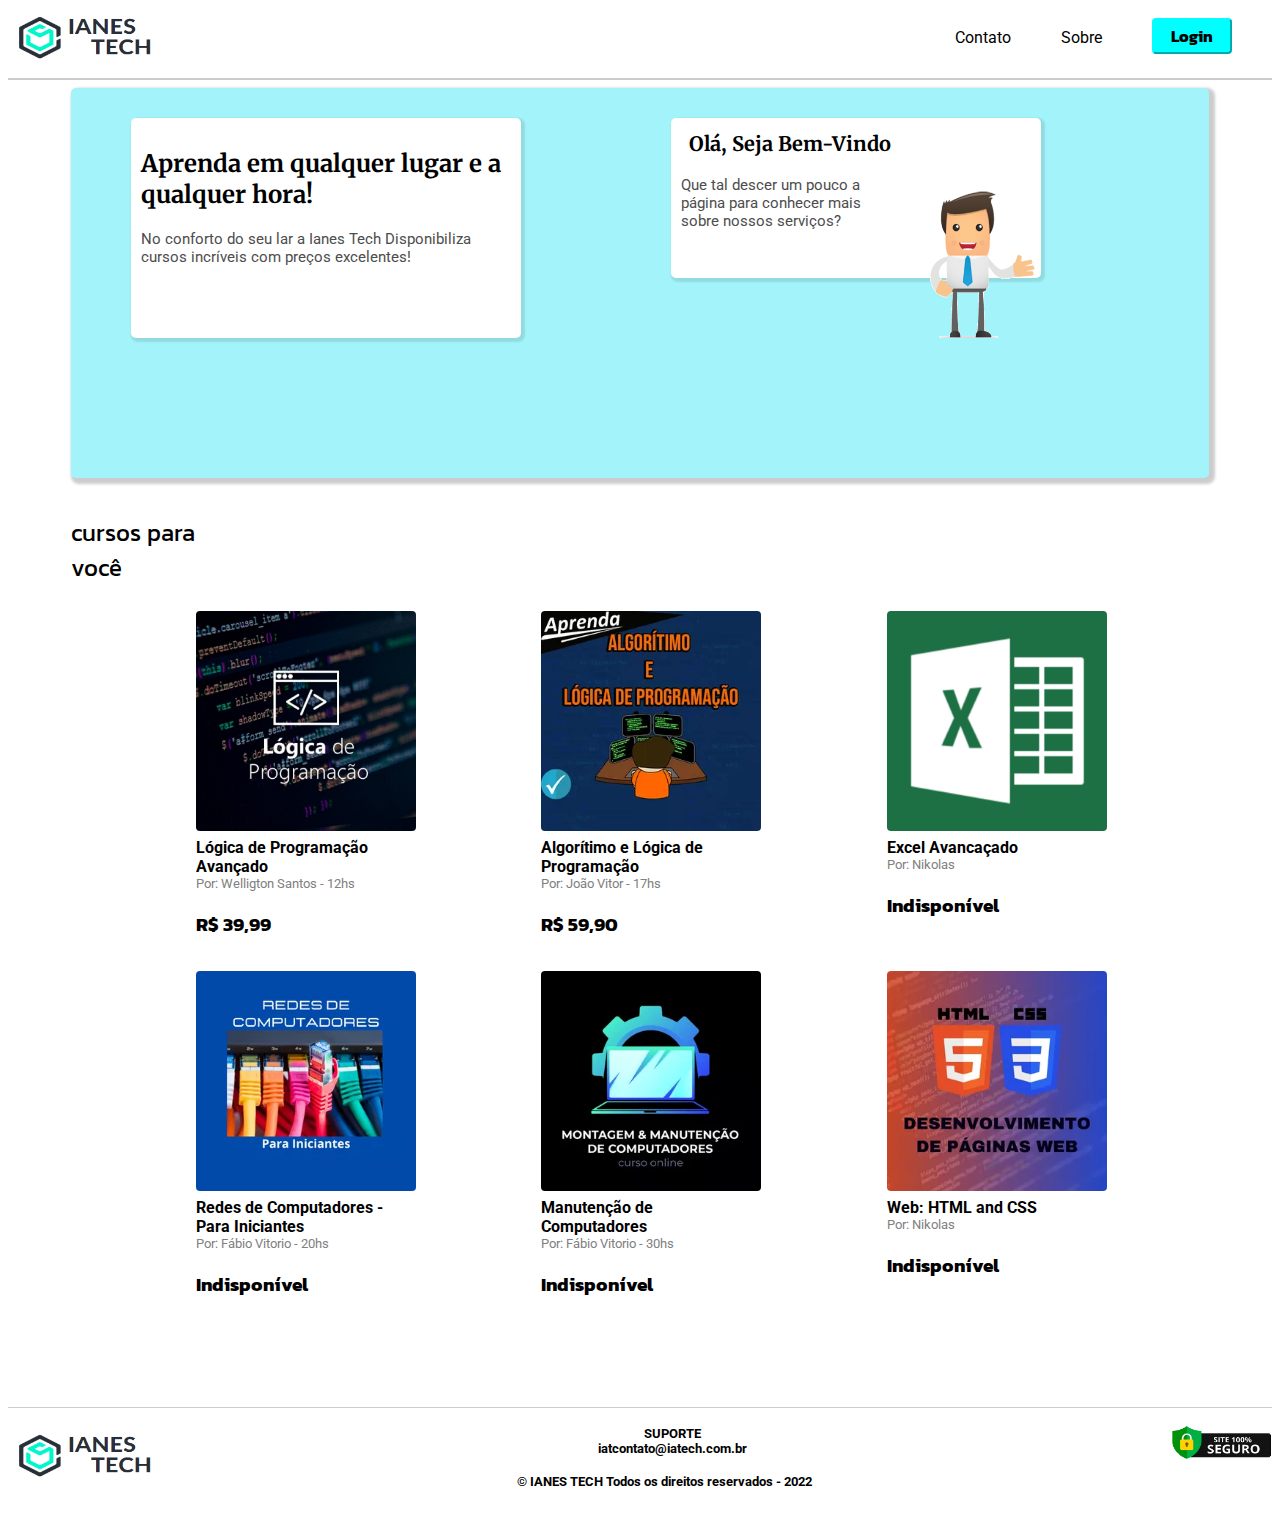
<file: index.html>
<!DOCTYPE html>
<html lang="pt-br">

<head>
    <title>Principal</title>
    <meta charset="UTF-8">
    <meta name="viewport" content="width=device-width">
    <link rel="stylesheet" href="css/style_principal.css">
    <script src="js/script_principal.js"></script>
</head>

<body>

    <!------------------------------------>
    <!------HEADER logo links button------>
    <!------------------------------------>
    <header>
        <section class="LogoHeaderFooter"></section>
        <button><a href="login.html">Login</a></button>
        <label><a href="sobre.html">Sobre</a></label>
        <label><a href="contato.html">Contato</a></label>
    </header>

    <!------------------------------------>
    <!--MAIN com todo o conteúdo do site-->
    <!------------------------------------>
    <main>

        <!--------------------------------------------->
        <!--ARTICLE com a apresentação e um bem-vindo-->
        <!--------------------------------------------->
        <article>
            <section id="secArt">
                <h2>Aprenda em qualquer lugar e a <br /> qualquer hora!</h2>
                <p>No conforto do seu lar a Ianes Tech Disponibiliza cursos incríveis com preços excelentes! </p>
            </section>
            <section id="secArt2">
                <img src="css/img/gif.gif" alt="acenando">
                <section>
                    <h4>Olá, Seja Bem-Vindo</h4>
                    <p>Que tal descer um pouco a página para conhecer mais sobre nossos serviços?</p>
                </section>
            </section>
        </article>

        <br /><br />

        <!---------------------------------------------->
        <!--CORPO com os conteúdos e valores de cursos-->
        <!---------------------------------------------->
        <section id="sectionTop">cursos para você</section>

        <main class="main2">
            <section>
                <img src="css/img/logica.jpg" alt="Lógica" onclick="teste()">
                <h4>Lógica de Programação Avançado</h4>
                <p>Por: Welligton Santos - 12hs</p>
                <h3>R$ 39,99</h3>
            </section>
            <section>
                <img src="css/img/logica1.png" alt="Lógica" onclick="teste()">
                <h4>Algorítimo e Lógica de Programação</h4>
                <p>Por: João Vitor - 17hs</p>
                <h3>R$ 59,90</h3>
            </section>
            <section>
                <img src="css/img/excel.jpg" alt="Lógica">
                <h4>Excel Avancaçado</h4>
                <p>Por: Nikolas</p>
                <h3>Indisponível</h3>
            </section>
        </main>
        <main class="main2">
            <section>
                <img src="css/img/redes.PNG" alt="Lógica">
                <h4>Redes de Computadores - Para Iniciantes</h4>
                <p>Por: Fábio Vitorio - 20hs</p>
                <h3>Indisponível</h3>
            </section>
            <section>
                <img src="css/img/montagem.jpg" alt="Lógica">
                <h4>Manutenção de Computadores</h4>
                <p>Por: Fábio Vitorio - 30hs</p>
                <h3>Indisponível</h3>
            </section>
            <section>
                <img src="css/img/web.png" alt="Lógica">
                <h4>Web: HTML and CSS</h4>
                <p>Por: Nikolas</p>
                <h3>Indisponível</h3>
            </section>
        </main>
    </main>

    <!-------------------------->
    <!-----------FOOTER--------->
    <!-------------------------->
    <footer><br>
        <section class="LogoHeaderFooter"></section>
        <section>
            <h5>SUPORTE<br>iatcontato@iatech.com.br</h5>
            <br>
            <h6>&copy; IANES TECH Todos os direitos reservados - 2022</h6>
        </section>
        <section id="seguroFooter"></section>
    </footer>
</body>

</html>
</file>
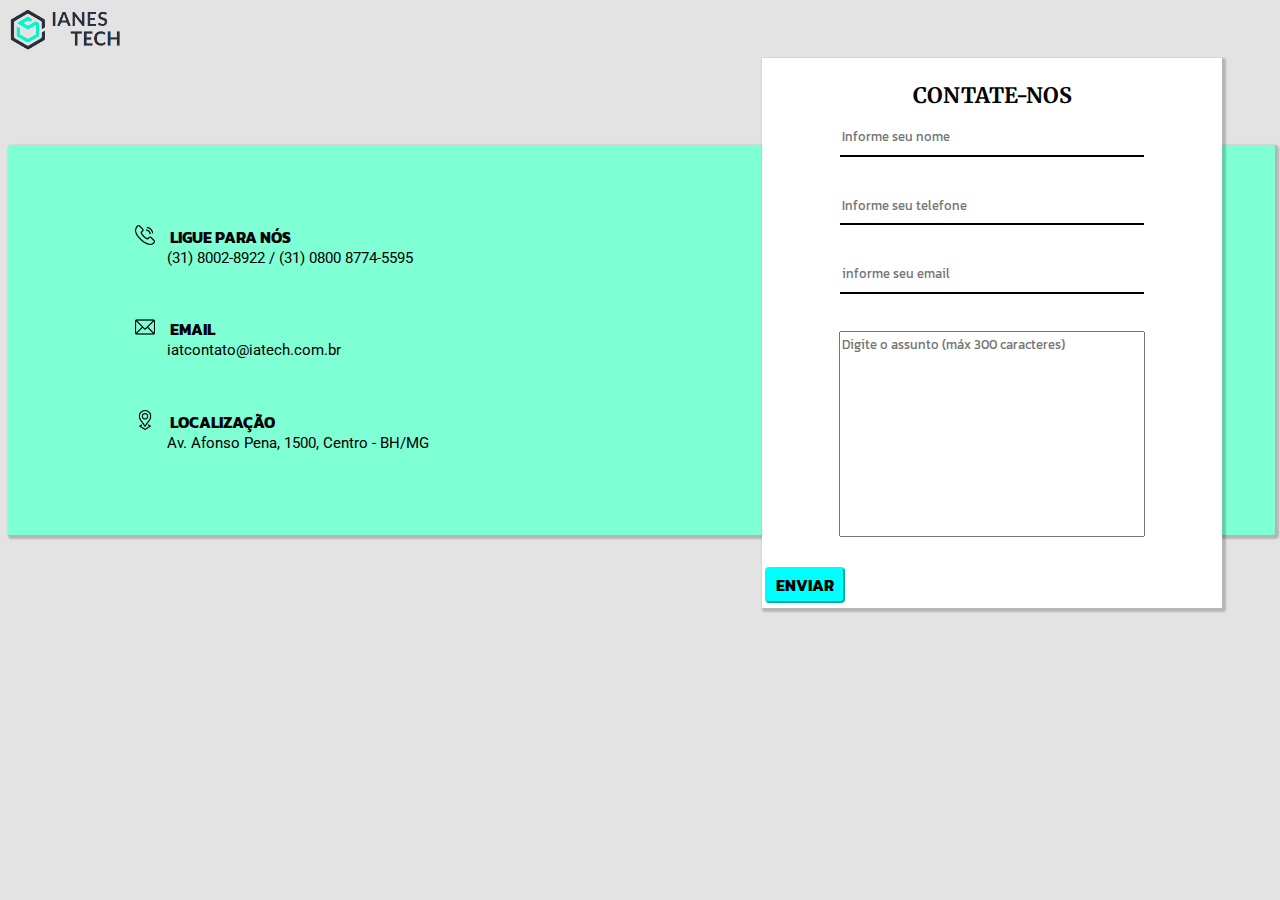
<file: contato.html>
<!DOCTYPE html>
<html lang="pt-br">
    <head>
        <meta charset="UTF-8">
        <meta name="viewport" content="width=device-width, initial-scale=1.0">
        <title>Contato</title>
        <link rel="stylesheet" href="css/style_contato.css">
        <script src="js/script_contato.js"></script>
    </head>

    <body>
        <a href="index.html"><img src="css/img/ianesFundo.png" alt="logo"></a>
        <article id="art1">
            <section id="iconContato">
                <img src="css/img/tel.png" alt="iconTelefone"><h4>LIGUE PARA NÓS</h4> 
                <p>(31) 8002-8922 / (31) 0800 8774-5595</p> <br/><br/>
                <img src="css/img/email.png" alt="iconEmail"><h4>EMAIL</h4> 
                <p>iatcontato@iatech.com.br</p><br/><br/>
                <img src="css/img/loc.png" alt="iconLocalização"><h4>LOCALIZAÇÃO</h4>
                <p>Av. Afonso Pena, 1500, Centro - BH/MG</p>
            </section>
        </article>
            <article id="art2">
                <form action="index.html" onsubmit="alerta()">
                    <table>
                        <tr>
                            <td align="center"><label>CONTATE-NOS</label></td>
                        </tr>
                        <tr align="center">
                            <td><input type="text" name="nome" id="input" placeholder="Informe seu nome" required></td>
                        </tr>
                        <tr align="center">
                            <td><input type="tel" name="telefone" id="telefone" placeholder="Informe seu telefone" required></td>
                        </tr>
                        <tr align="center">
                            <td><input type="email" name="mail" id="mail" placeholder="informe seu email" required></td>
                        </tr align="center">
                        <tr align="center">
                            <td><textarea name="assunto" id="assunto" placeholder="Digite o assunto (máx 300 caracteres)" required maxlength="300"></textarea></td>
                        </tr>
                        <tr>
                            <td><button>ENVIAR</button></td>
                        </tr>
                    </table>
                </form>
            </article>      
                
    </body>
</html>
</file>
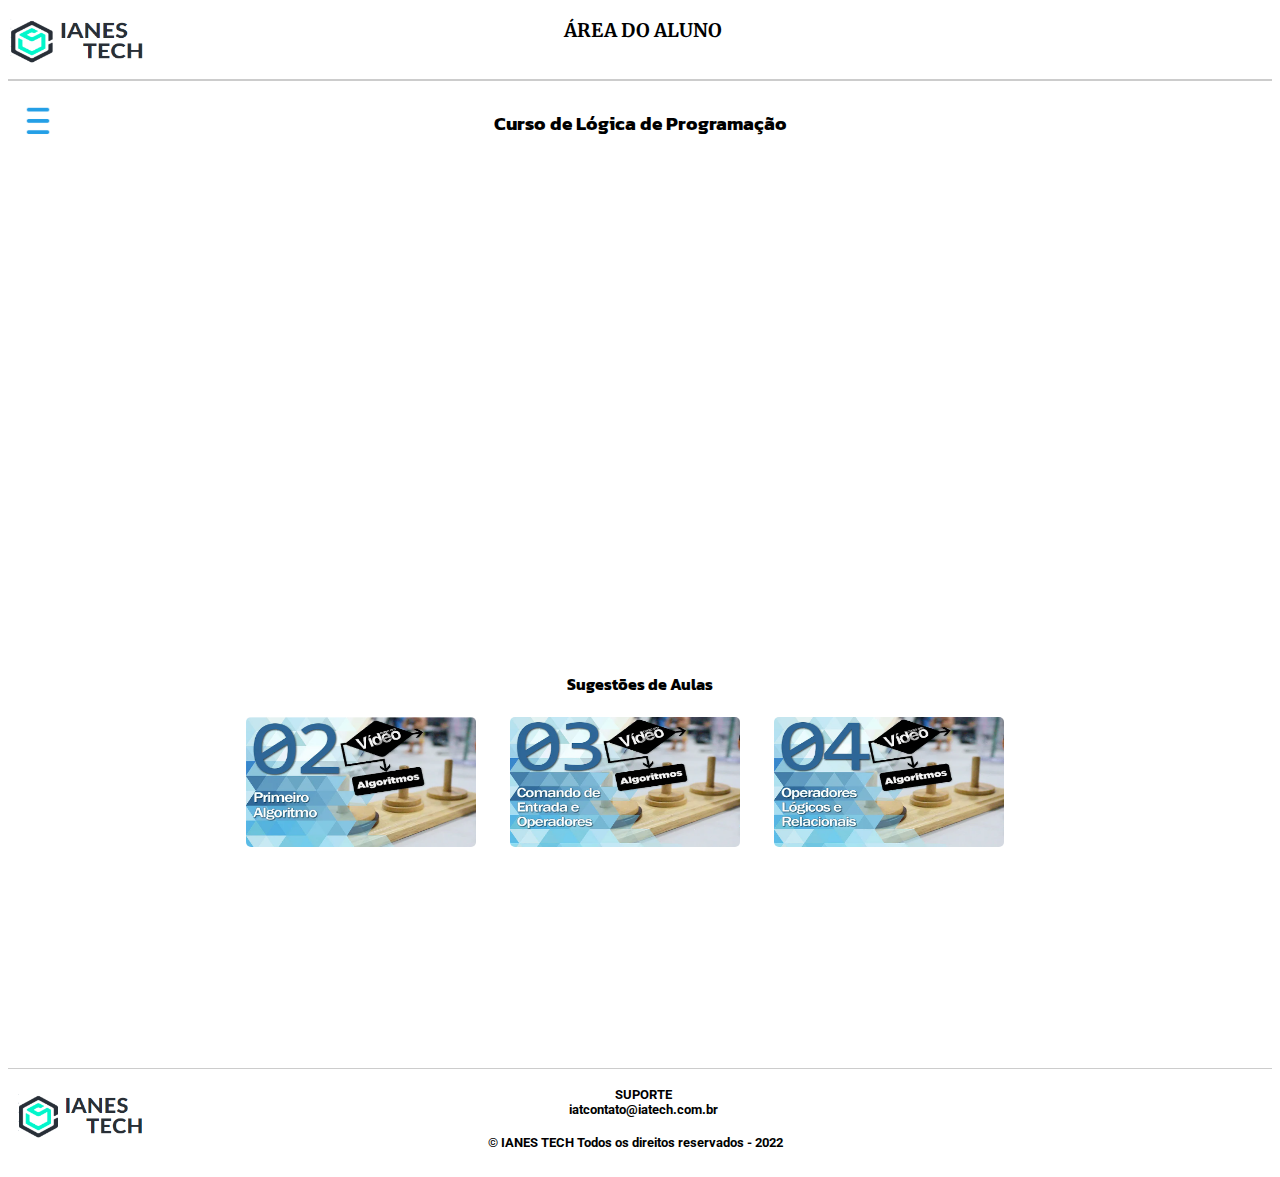
<file: curso.html>
<!DOCTYPE html>
<html lang="pt-br">
    <head>
        <title>Área do Aluno</title>
        <meta charset="UTF-8">
        <meta name="viewport" content="width=device-width, initial-scale=1.0">
        <script src="js/script_curso.js"></script>
        <link rel="stylesheet" href="css/style_curso.css">
    </head>
    <body>
        <!-- HEADER -->
        <header>
            <a href="index.html"><section id="logoHeader"></section></a>
            <h3>ÁREA DO ALUNO</h3>
        </header>
      
        <!-- MENU DE BARRA LATERAL A ESQUERDA-->
            <section>
                <input type="checkbox" id="check">
                <label for="check" id="icone"><img src="css/img/icon.png"/></label>
                <div class="barra">	
                    <nav>
                        <a href="#" id="aula1" onclick="chamaVideo(this.id)"><div class="link" id="aula1">Aula 1</div></a>
                        <a href="#" id="aula2" onclick="chamaVideo(this.id)"><div class="link" id="aula2">Aula 2</div></a>
                        <a href="#" id="aula3" onclick="chamaVideo(this.id)"><div class="link" id="aula3">Aula 3</div></a>
                        <a href="#" id="aula4" onclick="chamaVideo(this.id)"><div class="link" id="aula4">Aula 4</div></a>
                        <a href="javascript:void(0)" id="prova" onclick="chamaVideo(this.id)"><div class="link">Prova Final</div></a>
                        <a href="javascript:void(0)" id="certificado" ><div class="link">Certificado</div></a>
                        <a href="index.html" id="pgPrincipal" ><div class="link">Página Principal</div></a>
                    </nav>	
                </div>
            </section>

        <!-- MAIN COM CONTEÚDO DO VÍDEO CENTRALIZADA AO MEIO -->
        <main id="videoAula" align="center">
            <article> 
                <h4>Curso de Lógica de Programação</h4>
                <iframe align="middle" id="iframe" src="https://www.youtube.com/embed/8mei6uVttho" title="YouTube video player" 
                    frameborder="0" allow="accelerometer; autoplay; clipboard-write; encrypted-media; gyroscope; picture-in-picture" allowfullscreen>
                </iframe>
            
                <section id="secSugestao">
                    <h4 id="h4">Sugestões de Aulas</h4>
                </section>
                <section class="previaSection"><img src="css/img/aula2.PNG" alt="aulas" id="imagem1"></section>
                <section class="previaSection"><img src="css/img/aula3.PNG" alt="aulas" id="imagem2"></section>      
                <section class="previaSection"><img src="css/img/aula4.PNG" alt="aulas" id="imagem3"></section> 
            </article>  
        </main> 

        <!-- FOOTER -->
        <footer><br>
            <section class="LogoFooter"></section>
            <section>
                <h5>SUPORTE<br>iatcontato@iatech.com.br</h5>
                <br>
                <h6>&copy; IANES TECH Todos os direitos reservados - 2022</h6>
            </section>
        </footer>

    </body>
</html>
</file>
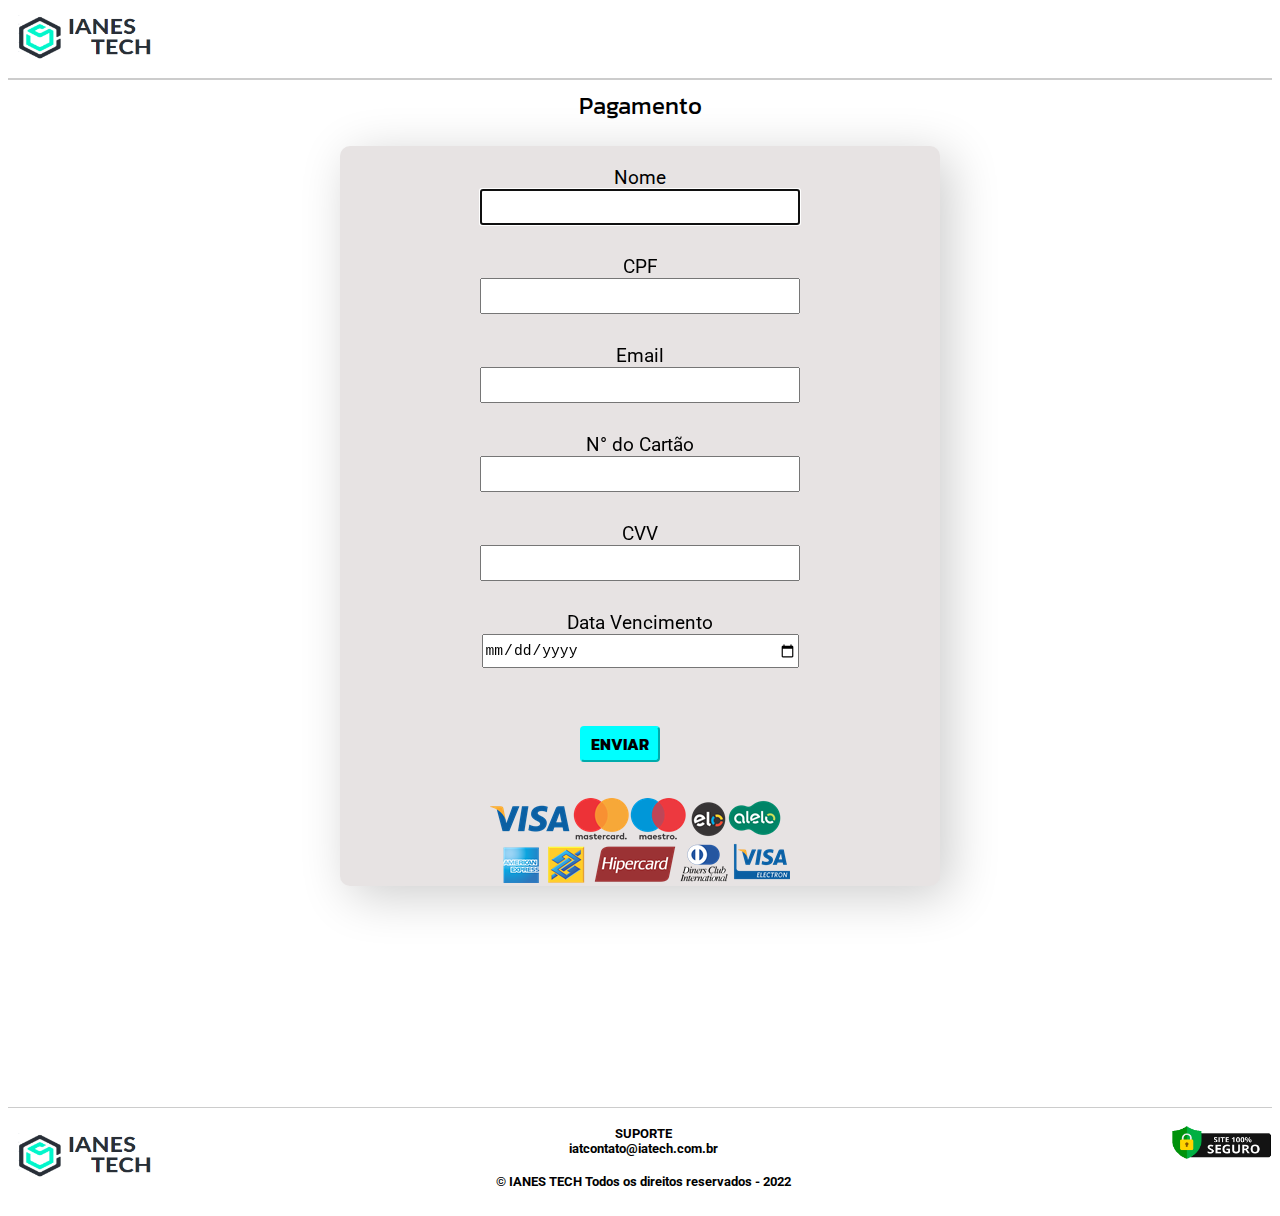
<file: pagamento.html>
<!DOCTYPE html>
<html lang="pt-br">

<head>
  <title>Pagamento</title>
  <meta charset="UTF-8">
  <meta name="viewport" content="width=device-width">
  <link rel="stylesheet" href="css/style_pagamentos.css">
</head>

<script>
  function alerta(){
    alert("Compra Aprovada. \n Você será direcionado para a página principal");
  }
</script>

<body>

  <!------------------------------------>
  <!------HEADER logo links button------>
  <!------------------------------------>
  <header>
    <a href="index.html"><section class="LogoHeaderFooter"></section></a>
  </header>

  <!------------------------------------>
  <!--MAIN com todo o conteúdo do site-->
  <!------------------------------------>
  <main>

    <section id="sectionTop">Pagamento</section>

    </br>
      <section class="main-form">
        <form action="index.html" onsubmit="alerta()">
          <label>Nome</label>
          <input type="text" name="nome" id="nome" autofocus required>
          <label>CPF</label>
          <input type="text" required />
          <label>Email</label>
          <input type="text" />
          <label>N° do Cartão</label>
          <input type="text" required/>
          <label>CVV</label>
          <input type="text" required/>
          <label>Data Vencimento</label>
          <input type="date" required/>
          </br></br>
          <button type="submit" id="send" name="send">ENVIAR</button>
      </form>
    </br> </br>
    <div>
      <img src="css/img/bandeiras.png" id="bandeiras">
    </div>
    </section>

  </main>
  <!-------------------------->
  <!-----------FOOTER--------->
  <!-------------------------->
  <footer><br>
    <section class="LogoHeaderFooter"></section>
    <section id="seguroFooter"></section>
    <section>
      <h5>SUPORTE<br>iatcontato@iatech.com.br</h5>
      <br>
      <h6>&copy; IANES TECH Todos os direitos reservados - 2022</h6>
    </section>
    
  </footer>
</body>

</html>
</file>
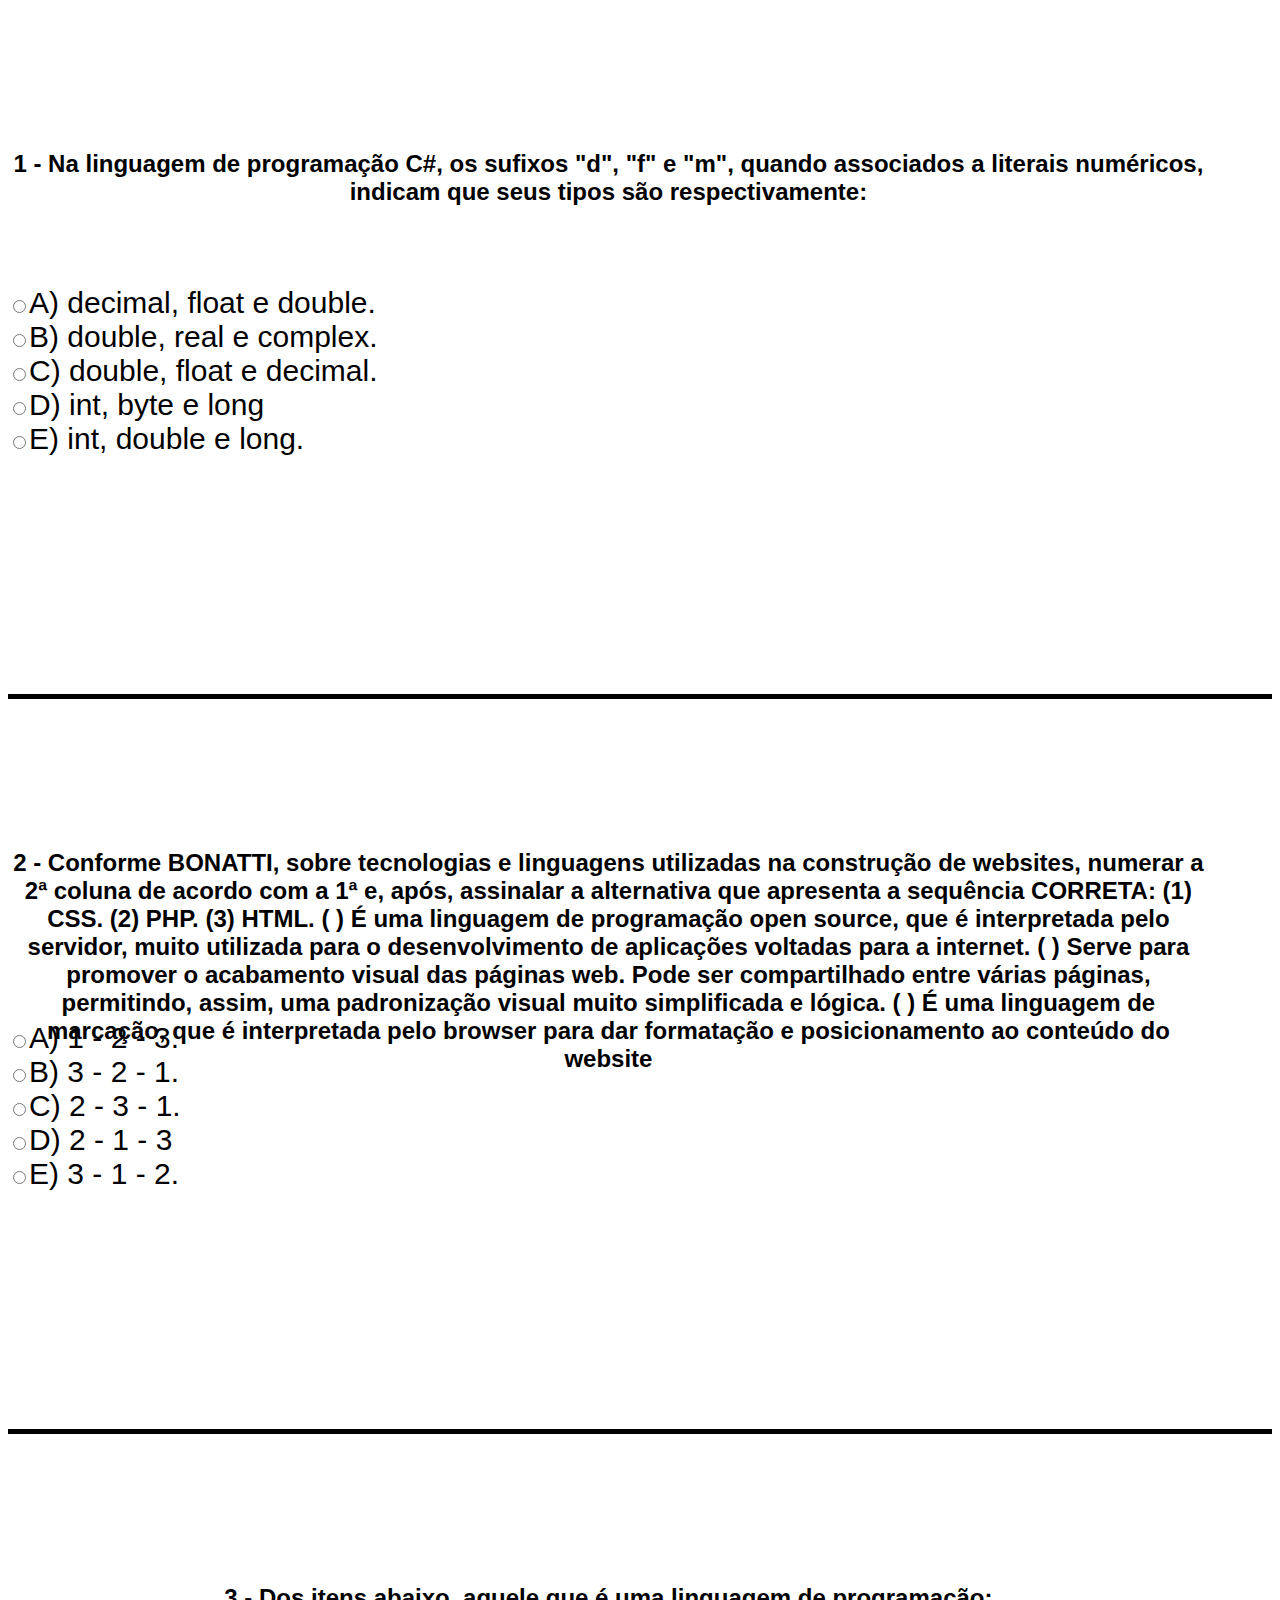
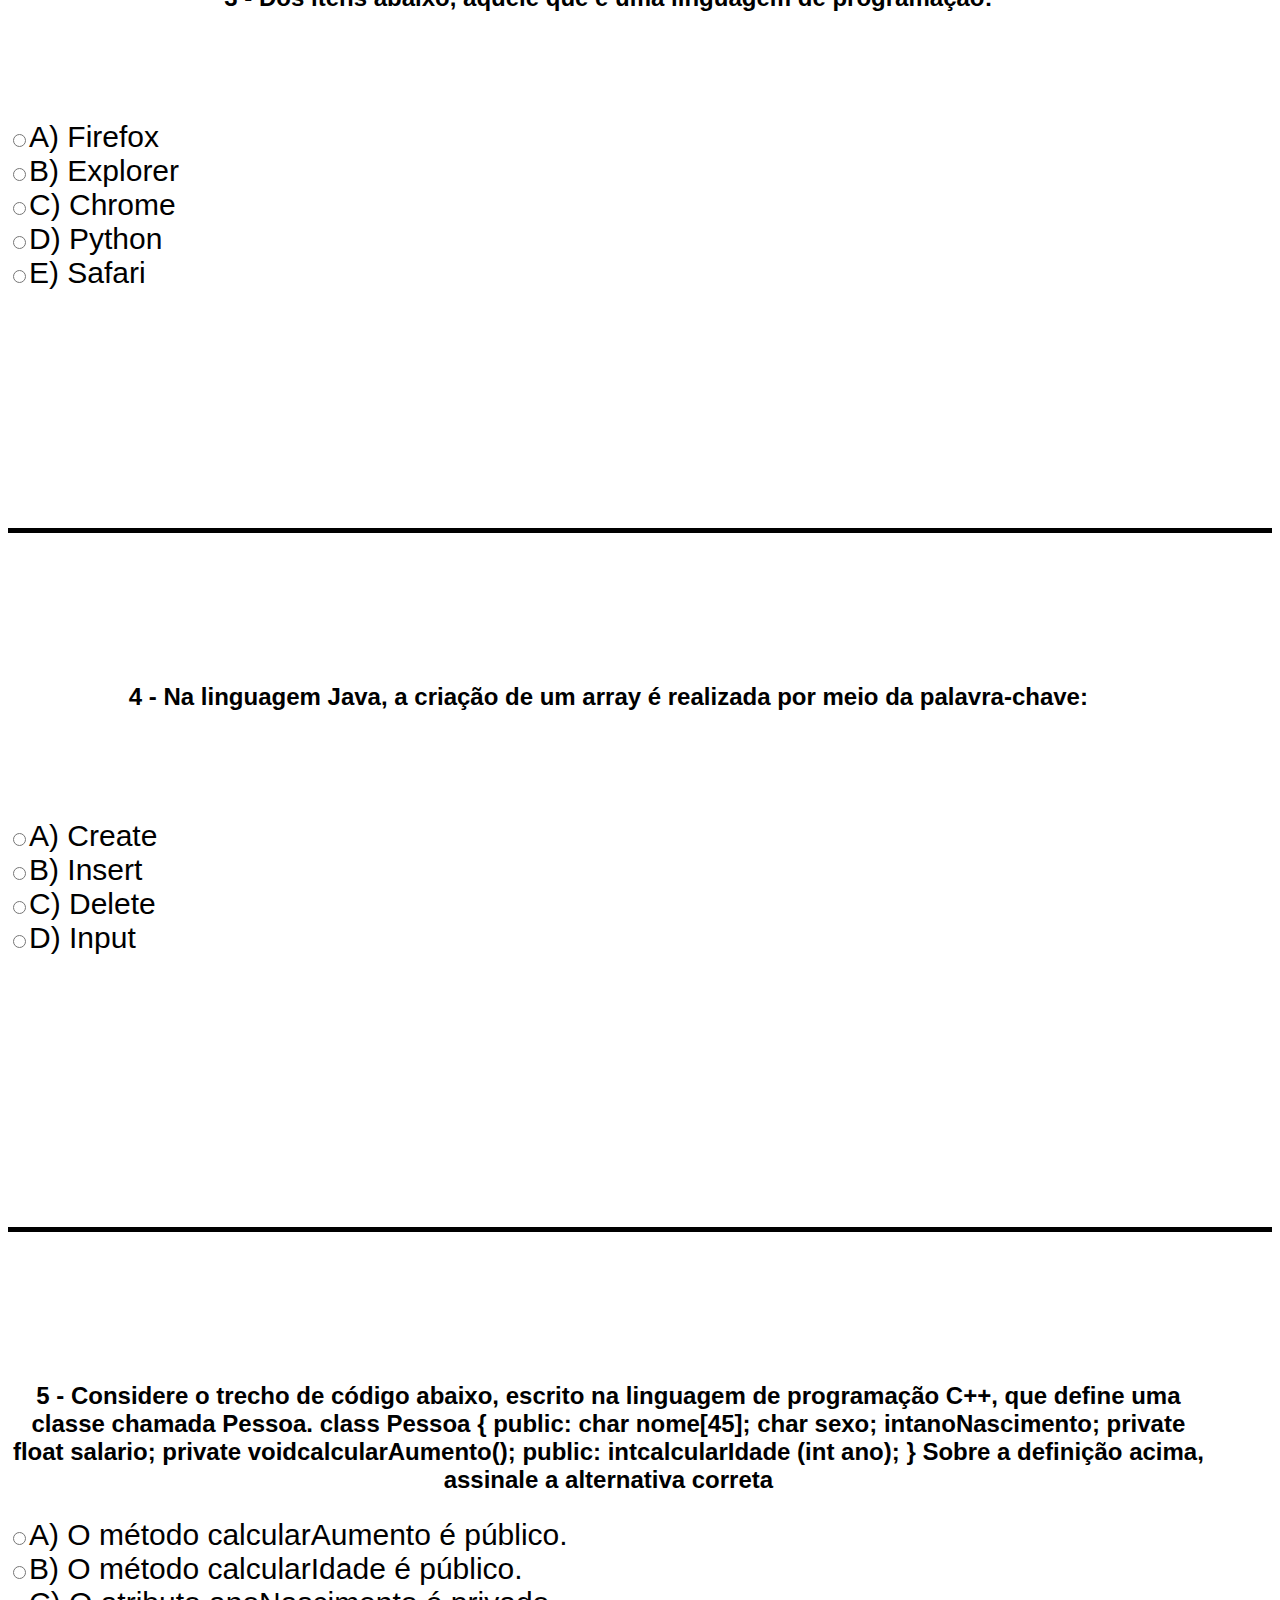
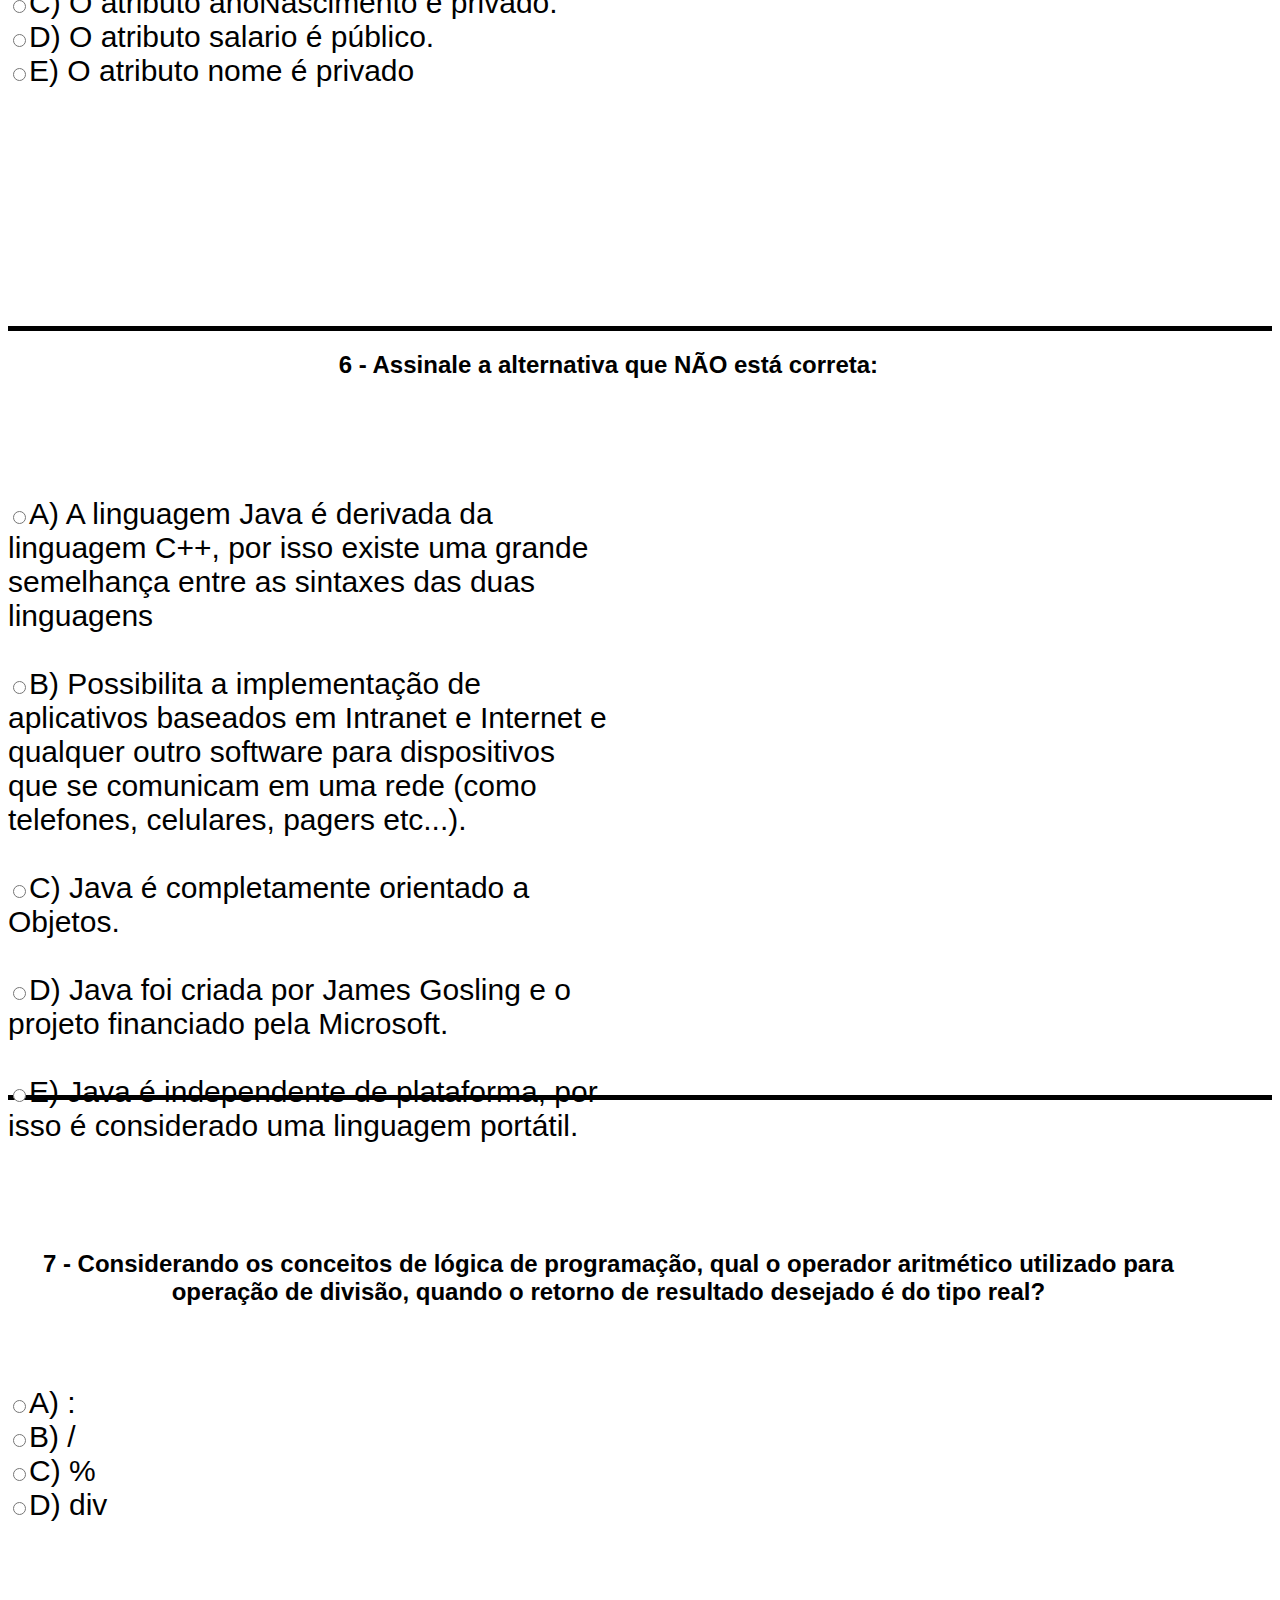
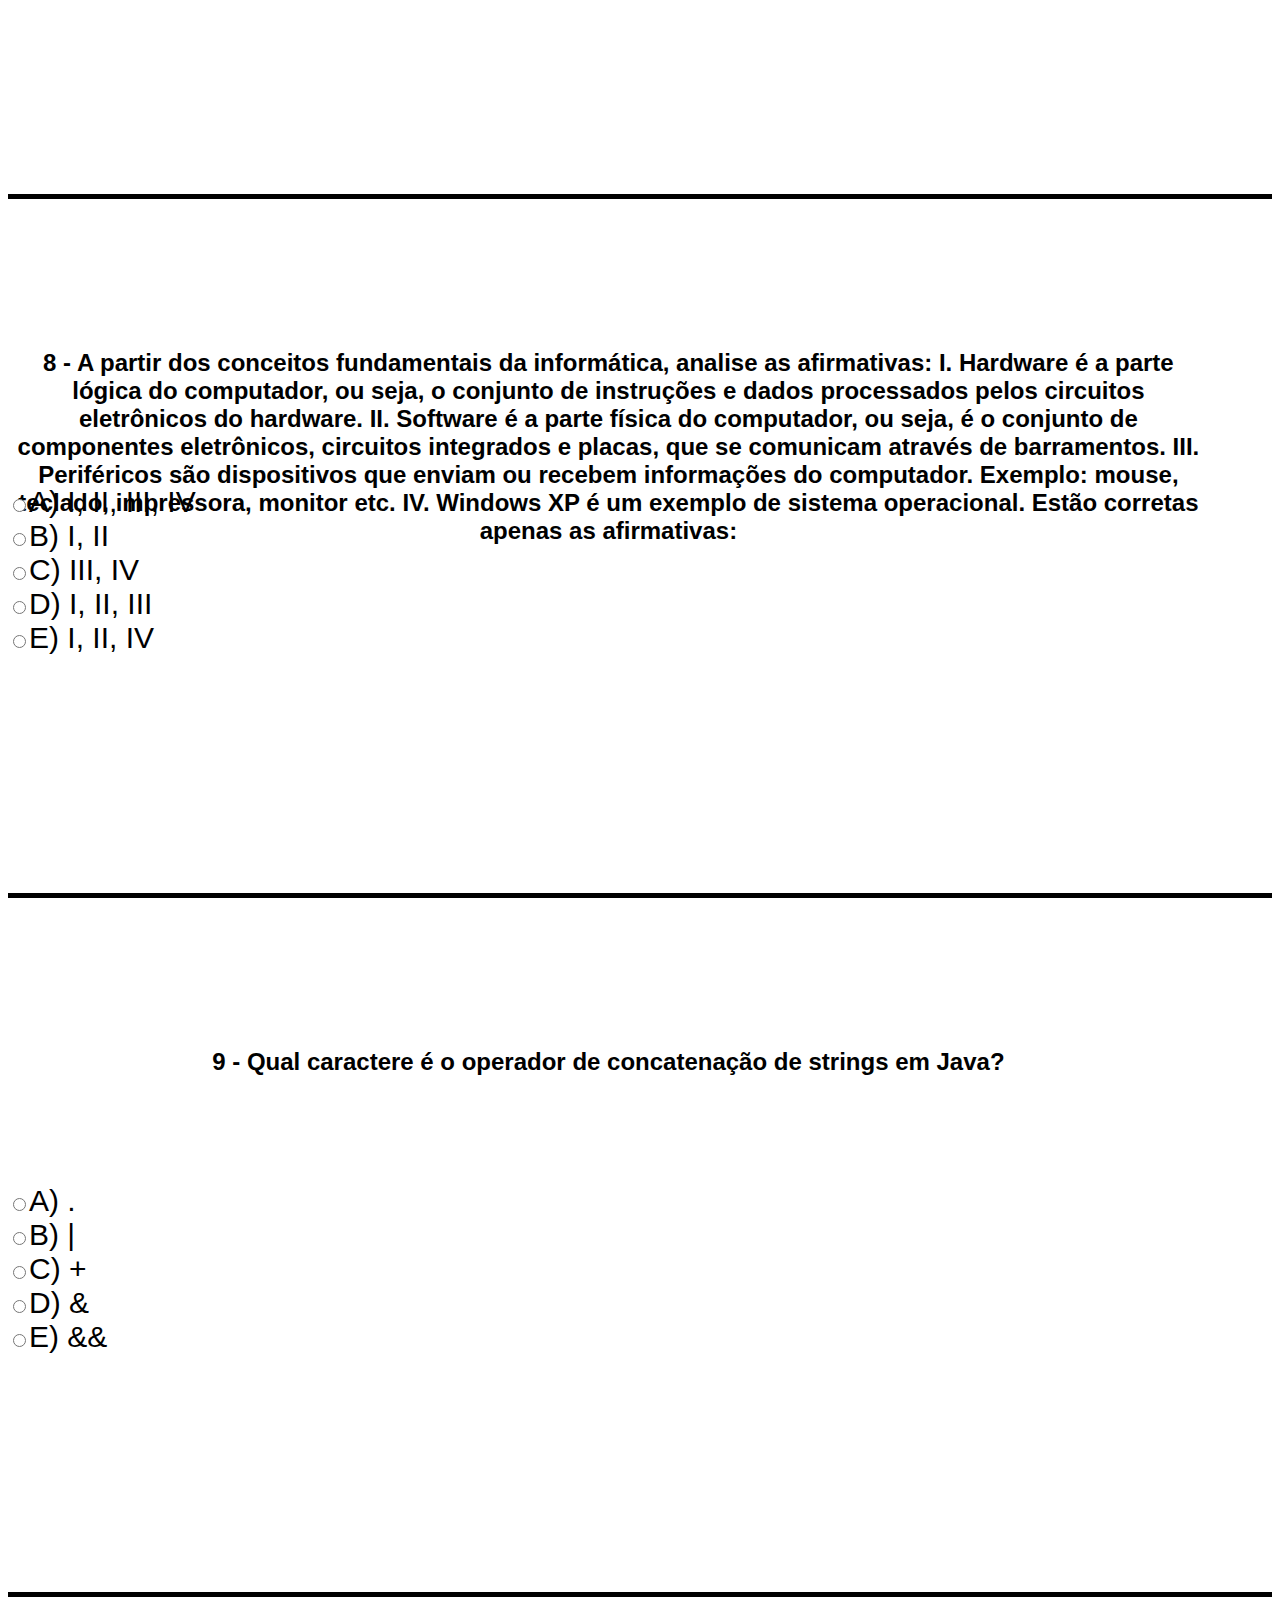
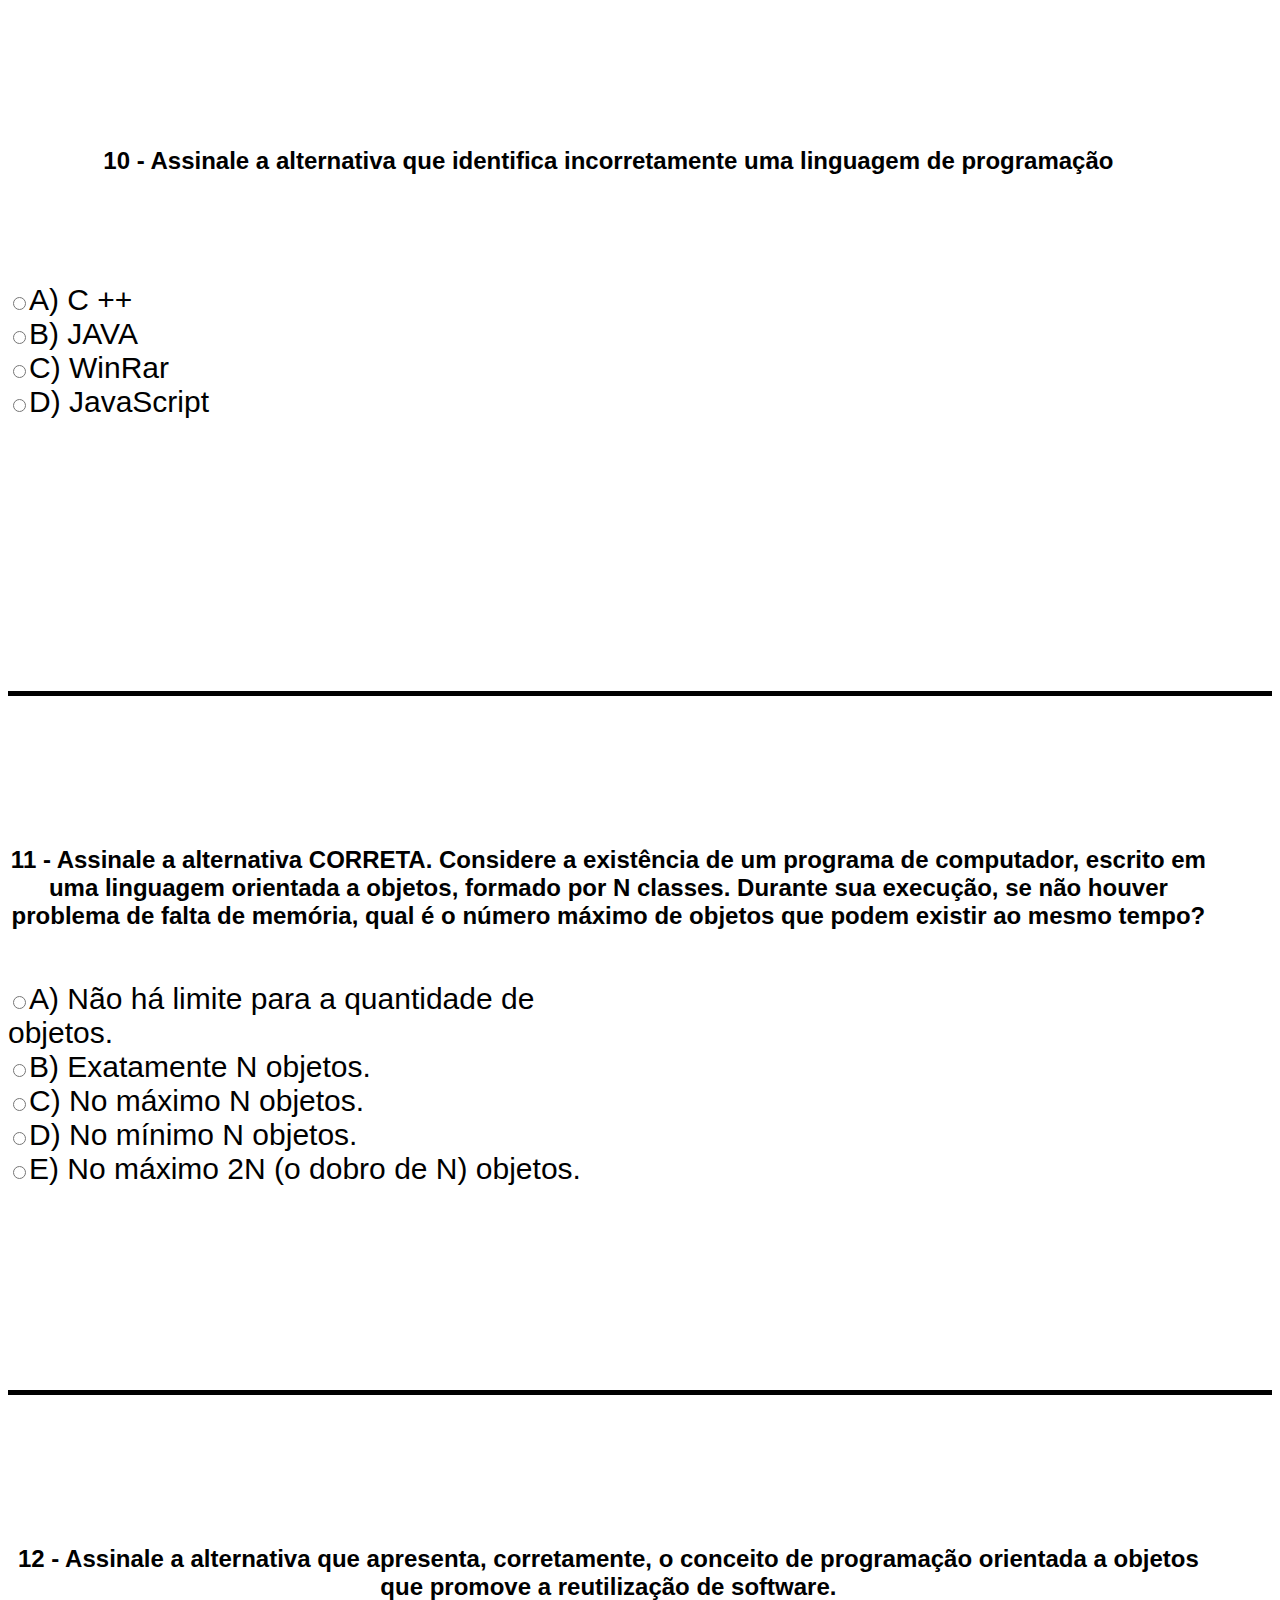
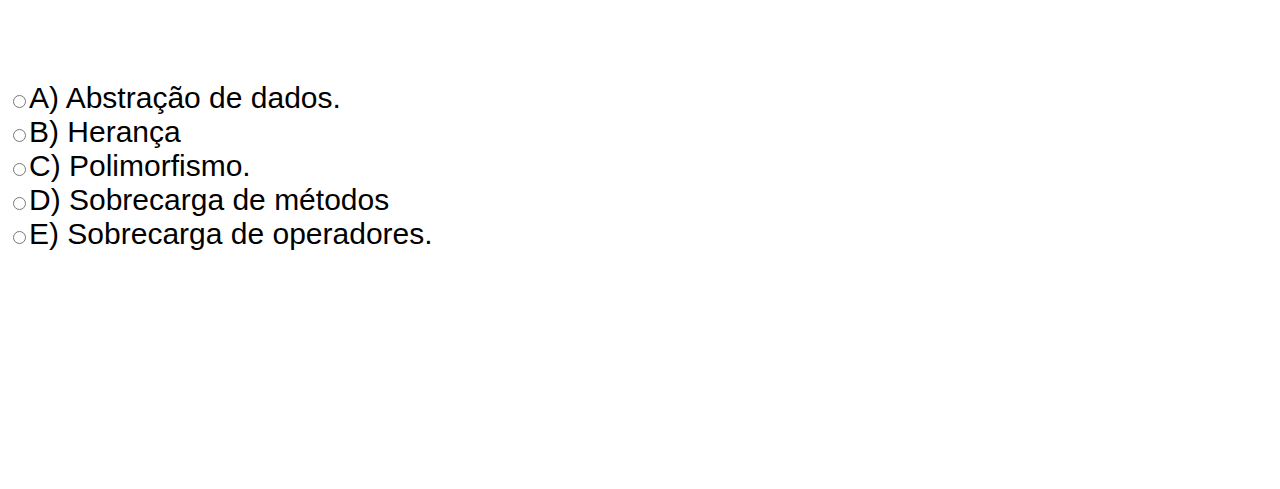
<file: prova_joao.html>
<!DOCTYPE html>
<html lang="pt-br">
<head>
    <meta charset="UTF-8">
    <meta http-equiv="X-UA-Compatible" content="IE=edge">
    <meta name="viewport" content="width=device-width, initial-scale=1.0">
    <link rel="stylesheet" href="css/style_prova.css">
    <script src="js/prova.js"></script>
    <title>Formulario</title>
</head>
<body>

    <form action="">
    <article class="Pergunta">
       <h2 align="center"><strong>1 - Na linguagem de programação C#, os sufixos "d", "f" e "m", quando associados a literais numéricos,
        indicam que seus tipos são respectivamente:</strong></h2>
    </article>
    <br/><br/>
    <section class="respostas">

        <label class="labelAjust"><input type="radio" name="questao" id="questao1" value="A" />A) decimal, float e double.</label><br/>
        <label class="labelAjust"><input type="radio" name="questao" id="questao2" value="B" />B) double, real e complex.</label><br/>
        <label class="labelAjust"><input type="radio" name="questao" id="questao3" value="C" />C) double, float e decimal. </label> <br/> <!-- QUESTAO CORRETA -->
        <label class="labelAjust"><input type="radio" name="questao" id="questao4" value="D" />D) int, byte e long</label><br/>
        <label class="labelAjust"><input type="radio" name="questao" id="questao5" value="E" />E) int, double e long.</label><br/>
    
        
    </section>
    </form>

    <hr color="black" size="5">

    <form action="">
    <article class="Pergunta">
       <h2 align="center"><strong>2 - Conforme BONATTI, sobre tecnologias e linguagens utilizadas na construção de websites, numerar a 2ª coluna de acordo com a 1ª e, após, assinalar a alternativa que apresenta a sequência CORRETA:

        (1) CSS.
        (2) PHP.
        (3) HTML.
        
        (  ) É uma linguagem de programação open source, que é interpretada pelo servidor, muito utilizada para o desenvolvimento de aplicações voltadas para a internet.
        (  ) Serve para promover o acabamento visual das páginas web. Pode ser compartilhado entre várias páginas, permitindo, assim, uma padronização visual muito simplificada e lógica.
        ( ) É uma linguagem de marcação, que é interpretada pelo browser para dar formatação e posicionamento ao conteúdo do website
        </strong></h2>
    </article>
    <br/><br/><br/><br/>
    <section class="respostas">

        <label class="labelAjust"><input type="radio" name="questao2" id="questao1-2" value="A" />A) 1 - 2 - 3.</label><br/>
        <label class="labelAjust"><input type="radio" name="questao2" id="questao-2" value="B" />B) 3 - 2 - 1.</label><br/>
        <label class="labelAjust"><input type="radio" name="questao2" id="questao3-2" value="C" />C) 2 - 3 - 1.</label> <br/> 
        <label class="labelAjust"><input type="radio" name="questao2" id="questao4-2" value="D" />D) 2 - 1 - 3</label><br/><!-- QUESTAO CORRETA -->
        <label class="labelAjust"><input type="radio" name="questao2" id="questao5-2" value="E" />E) 3 - 1 - 2.</label><br/>
      
       
    </section>
    </form>

    <hr color="black" size="5">

    <form action="">
        <article class="Pergunta">
           <h2 align="center"><strong>3 - Dos itens abaixo, aquele que é uma linguagem de programação:</strong></h2>
        </article>
        <br/><br/>
        <section class="respostas">
    
            <label class="labelAjust"><input type="radio" name="questao3" id="questao1-3" value="A" />A) Firefox</label><br/>
            <label class="labelAjust"><input type="radio" name="questao3" id="questao2-3" value="B" />B) Explorer</label><br/>
            <label class="labelAjust"><input type="radio" name="questao3" id="questao3-3" value="C" />C) Chrome </label> <br/>
            <label class="labelAjust"><input type="radio" name="questao3" id="questao4-3" value="D" />D) Python</label><br/> <!-- QUESTAO CORRETA -->
            <label class="labelAjust"><input type="radio" name="questao3" id="questao5-3" value="E" />E) Safari</label><br/>

        </section>
    </form>

    <hr color="black" size="5">

    <form action="">
        <article class="Pergunta">
           <h2 align="center"><strong>4 - Na linguagem Java, a criação de um array é realizada por meio da palavra-chave:</strong></h2>
        </article>
        <br/><br/>
        <section class="respostas">
    
            <label class="labelAjust"><input type="radio" name="questao4" id="questao1-4" value="A" />A) Create</label><br/><!-- QUESTAO CORRETA -->
            <label class="labelAjust"><input type="radio" name="questao4" id="questao2-4" value="B" />B) Insert</label><br/>
            <label class="labelAjust"><input type="radio" name="questao4" id="questao3-4" value="C" />C) Delete </label> <br/>
            <label class="labelAjust"><input type="radio" name="questao4" id="questao4-4" value="D" />D) Input</label><br/>

        </section>
    </form>

    <hr color="black" size="5">

    <form action="">
        <article class="Pergunta">
           <h2 align="center"><strong>5 - Considere o trecho de código abaixo, escrito na linguagem de programação C++, que define uma classe chamada Pessoa.
            class Pessoa { public: char nome[45]; char sexo; intanoNascimento; private float salario; private voidcalcularAumento();
            public: intcalcularIdade (int ano); }
            Sobre a definição acima, assinale a alternativa correta</strong></h2>
        </article>
        <br/><br/>
        <section class="respostas">
    
            <label class="labelAjust"><input type="radio" name="questao5" id="questao1-5" value="A" />A) O método calcularAumento é público.</label><br/>
            <label class="labelAjust"><input type="radio" name="questao5" id="questao2-5" value="B" />B) O método calcularIdade é público.</label><br/><!-- QUESTAO CORRETA -->
            <label class="labelAjust"><input type="radio" name="questao5" id="questao3-5" value="C" />C) O atributo anoNascimento é privado. </label> <br/>
            <label class="labelAjust"><input type="radio" name="questao5" id="questao4-5" value="D" />D) O atributo salario é público.</label><br/>
            <label class="labelAjust"><input type="radio" name="questao5" id="questao4-5" value="E" />E) O atributo nome é privado</label><br/>

        </section>
    </form>

    <hr color="black" size="5">

    <form class="formGrande1" action="">
        <article class="formGrande2">
           <h2 align="center"><strong>6 - Assinale a alternativa que NÃO está correta:</strong></h2>
        </article>
        <br/><br/>
        <section class="respostas">
            
            <div class="labelAjust1">
            <label><input type="radio" name="questao6" id="questao1-6" value="A" />A) A linguagem Java é derivada da linguagem C++, por isso existe uma grande semelhança entre as sintaxes das duas linguagens</label><br/><br/>
            <label><input type="radio" name="questao6" id="questao2-6" value="B" />B) Possibilita a implementação de aplicativos baseados em Intranet e Internet e qualquer outro software para dispositivos que se comunicam em uma rede (como telefones, celulares, pagers etc...).</label><br/><br/>
            <label><input type="radio" name="questao6" id="questao3-6" value="C" />C) Java é completamente orientado a Objetos. </label><br/><br/>
            <label><input type="radio" name="questao6" id="questao4-6" value="D" />D) Java foi criada por James Gosling e o projeto financiado pela Microsoft.</label><br/><br/><!-- QUESTAO CORRETA -->
            <label><input type="radio" name="questao6" id="questao4-6" value="E" />E) Java é independente de plataforma, por isso é considerado uma linguagem portátil.</label><br/><br/>
            </div>

        </section>
    </form>
    <br><br>
    <hr color="black" size="5">

    <form action="">
        <article class="Pergunta">
           <h2 align="center"><strong>7 - Considerando os conceitos de lógica de programação, qual o operador aritmético utilizado para operação de divisão, quando o retorno de resultado desejado é do tipo real?</strong></h2>
        </article>
        <br/><br/>
        <section class="respostas">
    
            <label class="labelAjust"><input type="radio" name="questao7" id="questao1-7" value="A" />A) : </label><br/>
            <label class="labelAjust"><input type="radio" name="questao7" id="questao2-7" value="B" />B) / </label><br/><!-- QUESTAO CORRETA -->
            <label class="labelAjust"><input type="radio" name="questao7" id="questao3-7" value="C" />C) % </label> <br/>
            <label class="labelAjust"><input type="radio" name="questao7" id="questao4-7" value="D" />D) div </label><br/>

        </section>
    </form>

    <hr color="black" size="5">

    <form action="">
        <article class="Pergunta">
           <h2 align="center"><strong>8 - A partir dos conceitos fundamentais da informática, analise as afirmativas:

            I. Hardware é a parte lógica do computador, ou seja, o conjunto de instruções e dados processados pelos circuitos eletrônicos do hardware.
            
            II. Software é a parte física do computador, ou seja, é o conjunto de componentes eletrônicos, circuitos integrados e placas, que se comunicam através de barramentos.
            
            III. Periféricos são dispositivos que enviam ou recebem informações do computador. Exemplo: mouse, teclado, impressora, monitor etc.
            
            IV. Windows XP é um exemplo de sistema operacional.
            
            Estão corretas apenas as afirmativas:</strong></h2>
           </h2>
        </article>
        <br/><br/>
        <section class="respostas">
    
            <label class="labelAjust"><input type="radio" name="questao8" id="questao1-8" value="A" />A) I, II, III, IV</label><br/>
            <label class="labelAjust"><input type="radio" name="questao8" id="questao2-8" value="B" />B) I, II</label><br/>
            <label class="labelAjust"><input type="radio" name="questao8" id="questao3-8" value="C" />C) III, IV </label> <br/> <!-- QUESTAO CORRETA -->
            <label class="labelAjust"><input type="radio" name="questao8" id="questao4-8" value="D" />D) I, II, III</label><br/>
            <label class="labelAjust"><input type="radio" name="questao8" id="questao4-8" value="E" />E) I, II, IV</label><br/>

        </section>
    </form>

    <hr color="black" size="5">

    <form action="">
        <article class="Pergunta">
           <h2 align="center"><strong>9 - Qual caractere é o operador de concatenação de strings em Java?</strong></h2>
        </article>
        <br/><br/>
        <section class="respostas">
    
            <label class="labelAjust"><input type="radio" name="questao9" id="questao1-9" value="A" />A) .</label><br/>
            <label class="labelAjust"><input type="radio" name="questao9" id="questao2-9" value="B" />B) |</label><br/>
            <label class="labelAjust"><input type="radio" name="questao9" id="questao3-9" value="C" />C) +</label> <br/> <!-- QUESTAO CORRETA -->
            <label class="labelAjust"><input type="radio" name="questao9" id="questao4-9" value="D" />D) &</label><br/>
            <label class="labelAjust"><input type="radio" name="questao9" id="questao4-9" value="E" />E) &&</label><br/>

        </section>
    </form>
    
    <hr color="black" size="5">

    <form action="">
        <article class="Pergunta">
           <h2 align="center"><strong>10 - Assinale a alternativa que identifica incorretamente uma linguagem de programação</strong></h2>
        </article>
        <br/><br/>
        <section class="respostas">
    
            <label class="labelAjust"><input type="radio" name="questao10" id="questao1-10" value="A" />A) C ++</label><br/>
            <label class="labelAjust"><input type="radio" name="questao10" id="questao2-10" value="B" />B) JAVA</label><br/>
            <label class="labelAjust"><input type="radio" name="questao10" id="questao3-10" value="C" />C) WinRar</label> <br/> <!-- QUESTAO CORRETA -->
            <label class="labelAjust"><input type="radio" name="questao10" id="questao4-10" value="D" />D) JavaScript</label><br/>

        </section>
    </form>

    <hr color="black" size="5">

    <form action="">
        <article class="Pergunta">
           <h2 align="center"><strong>11 - Assinale a alternativa CORRETA.
            Considere a existência de um programa de computador, escrito em uma linguagem orientada a objetos, formado por N classes. Durante sua execução,
            se não houver problema de falta de memória, qual é o número máximo de objetos que podem existir ao mesmo tempo?</strong></h2>
        </article>
        <br/><br/>
        <section class="respostas">
    
            <label class="labelAjust"><input type="radio" name="questao11" id="questao1-11" value="A" />A) Não há limite para a quantidade de objetos.</label><br/><!-- QUESTAO CORRETA -->
            <label class="labelAjust"><input type="radio" name="questao11" id="questao2-11" value="B" />B) Exatamente N objetos.</label><br/>
            <label class="labelAjust"><input type="radio" name="questao11" id="questao3-11" value="C" />C) No máximo N objetos.</label> <br/> 
            <label class="labelAjust"><input type="radio" name="questao11" id="questao4-11" value="D" />D) No mínimo N objetos.</label><br/>
            <label class="labelAjust"><input type="radio" name="questao11" id="questao5-11" value="E" />E) No máximo 2N (o dobro de N) objetos.</label><br/>

        </section>
    </form>

    <hr color="black" size="5">

    <form action="">
        <article class="Pergunta">
           <h2 align="center"><strong>12 - Assinale a alternativa que apresenta, corretamente, o conceito de programação orientada a objetos que promove a reutilização de software.</strong></h2>
        </article>
        <br/><br/>
        <section class="respostas">
    
            <label class="labelAjust"><input type="radio" name="questao11" id="questao1-11" value="A" />A) Abstração de dados.</label><br/><!-- QUESTAO CORRETA -->
            <label class="labelAjust"><input type="radio" name="questao11" id="questao2-11" value="B" />B) Herança</label><br/><!-- QUESTAO CORRETA -->
            <label class="labelAjust"><input type="radio" name="questao11" id="questao3-11" value="C" />C) Polimorfismo.</label> <br/> 
            <label class="labelAjust"><input type="radio" name="questao11" id="questao4-11" value="D" />D) Sobrecarga de métodos</label><br/>
            <label class="labelAjust"><input type="radio" name="questao11" id="questao5-11" value="E" />E) Sobrecarga de operadores.</label><br/>
        
        </section>
    </form>

</body>
</html>
</file>
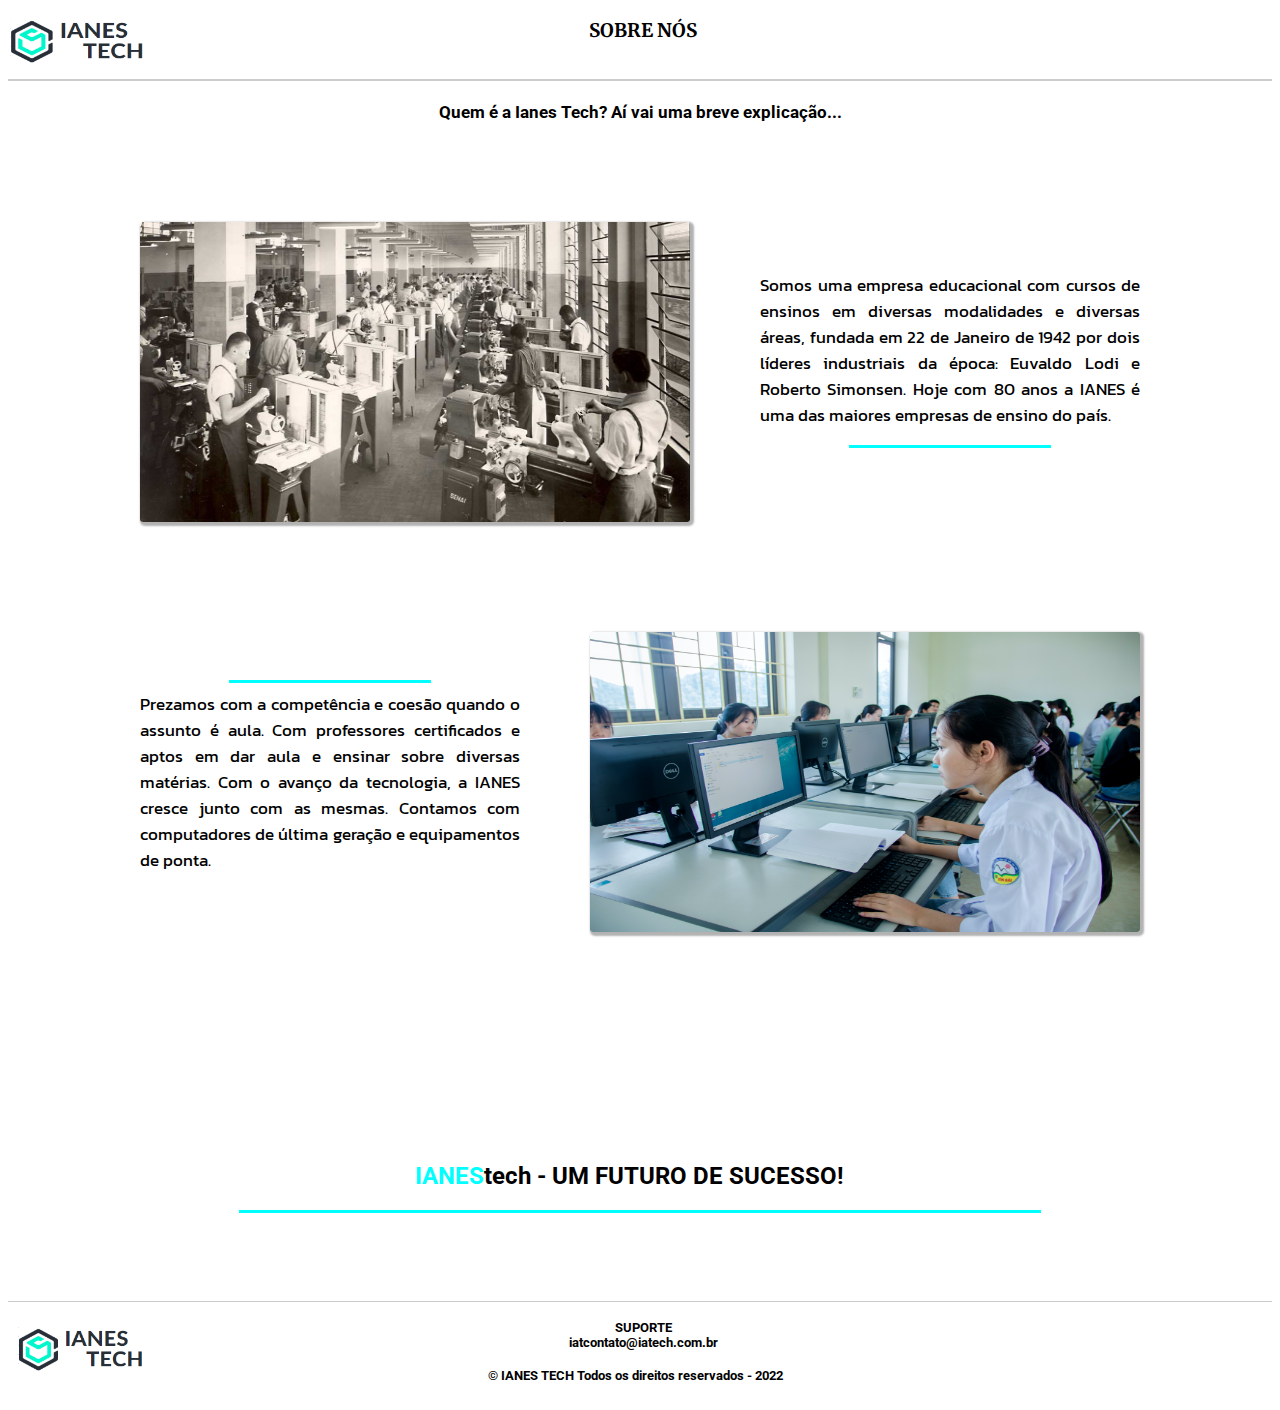
<file: sobre.html>
<!DOCTYPE html>
<html lang="pt-br">

    <head>
        <title>Sobre Nós</title>
        <meta charset="utf8"/>
        <link rel="stylesheet" href="css/style_sobre.css"/>
    </head>

    <body>

        <!-- HEADER -->
        <header>
            <a href="index.html"><section id="logoHeader"></section></a>
            <h3>SOBRE NÓS</h3>
        </header>

        <main>
            <h4>Quem é a Ianes Tech? Aí vai uma breve explicação...</h4>

            <!-- Texto e imagem 1 -->
            <article id="article1">
                <section id="secImg1"></section>
                <section id="secTxt1"><p>Somos uma empresa educacional com cursos de ensinos em diversas modalidades e diversas áreas, 
                    fundada em 22 de Janeiro de 1942 por dois líderes industriais da época: Euvaldo Lodi e Roberto Simonsen.
                    Hoje com 80 anos a IANES é uma das maiores empresas de ensino do país. 
                    <hr size="3" width="200" color="aqua">
                </p></section>
            </article>

            <!-- Texto e Imagem 2 -->
            <article id="article2">
                <section id="secTxt2"><hr size="3" width="200" color="aqua"/><p>Prezamos com a competência e coesão quando o assunto é aula. Com professores certificados e aptos
                    em dar aula e ensinar sobre diversas matérias.
                    Com o avanço da tecnologia, a IANES cresce junto com as mesmas. Contamos com computadores de última geração e equipamentos
                    de ponta.
                </p></section>
                <section id="secImg2"></section>
            </article>

            <section><h2 id="ianes">IANES<font color="black">tech - UM FUTURO DE SUCESSO!</font></h2></section>
            <hr size="3" width="800" color="aqua">
        </main>

        <!-- FOOTER -->
        <footer><br>
            <section class="LogoFooter"></section>
            <section>
                <h5>SUPORTE<br>iatcontato@iatech.com.br</h5>
                <br>
                <h6>&copy; IANES TECH Todos os direitos reservados - 2022</h6>
            </section>
        </footer>
    </body>
</file>
<file: css/style_principal.css>
@import url('https://fonts.googleapis.com/css2?family=Kanit&family=Roboto&display=swap');
@import url('https://fonts.googleapis.com/css2?family=Merriweather&display=swap');


/*--------------------------------------------------------------------------------------------------------------*/
/*------------------------------------------------HEADER--------------------------------------------------------*/
/*--------------------------------------------------------------------------------------------------------------*/
header{
    border: 0px solid #000;
    width: 100%;
    height: 70px;
    background-color: #fff;
    margin: 0 auto;
    margin-bottom: 10px;
    box-shadow: 0px 2px 0px 0px rgba(0, 0, 0, 0.2);
}

.LogoHeaderFooter{
    border: 0px solid #000;
    width: 160px;
    height: 50px;
    background-image: url(img/logoIanes.PNG);
    background-size: 144px 45px;
    background-repeat: no-repeat;
    float: left;
    margin-left: 8px;
    padding: 0;
    margin-top: 7px;
}  

label > a{
    text-decoration: none;
    font-family: 'Roboto', sans-serif;
    color: black;
    text-align: center;
    float: right;
    margin-top: 20px;
    margin-right: 50px;
}

label > a:hover{
    color: aqua;
}

button{
    cursor: pointer;
    font-family: 'Kanit', sans-serif;
    font-size: 12pt;
    font-weight: bold;
    border-radius: 4px;
    border-color: aqua;
    background-color: aqua;
    margin-top: 10px;
    margin-right: 40px;
    padding: 4px;
    width: 80px;
    transition: background-color .6s ease;
    float: right;
}

button:hover{
    background-color: rgb(255, 255, 255);
    border-color: #fff; 
}

button > a{
    text-decoration: none;
    color: #000;
}

/*--------------------------------------------------------------------------------------------------------------*/
/*---------------------------------------------MAIN COM O CONTEÚDO----------------------------------------------*/
/*--------------------------------------------------------------------------------------------------------------*/
main{ /*Main com todo conteúdo*/
    border: 0px solid #000;
    width: 90%;
    height: 1300px;
    margin: 0 auto;
}

article{/*Article com dois section de no início da página*/
    border: 0px solid #000;
    border-radius: 5px;
    background-color: rgb(162, 244, 250);
    text-align: center;
    width: 100%;
    height: 390px;
    margin: 0 auto; 
    box-shadow: 3px 3px 3px 3px rgba(0, 0, 0, 0.2);
    -moz-transition: all 0.5s;
	-webkit-transition: all 0.5s;
	transition: all 0.5s;
}

article:hover{
    -moz-transform: scale(1.01);
	-webkit-transform: scale(1.01);
	transform: scale(1.01); 
    box-shadow: 6px 6px 6px 6px rgba(0, 0, 0, 0.2);
}

#secArt{
    border: 0px solid #000;
    border-radius: 5px;
    padding: 10px;
    text-align: left;
    background-color: #fff;
    width: 370px;
    height: 200px;
    margin: 30px 0 0 60px;
    box-shadow: 2px 2px 2px 2px rgba(0, 0, 0, 0.1);
    -moz-transition: all 0.5s;
	-webkit-transition: all 0.5s;
	transition: all 0.5s;
}
#secArt:hover{
    -moz-transform: scale(1.04);
	-webkit-transform: scale(1.04);
	transform: scale(1.04); 
}

#secArt > h2{
    font-family: 'Merriweather', serif;
}

#secArt > p{
    color:rgb(77, 77, 77);
    font-size: 11pt;
}

#secArt2{
    border: 0px solid #000;
    border-radius: 5px;
    padding: 0px;
    text-align: left;
    background-color: #fff;
    width: 370px;
    height: 160px;
    margin: 30px 0 0 150px;
    box-shadow: 2px 2px 2px 2px rgba(0, 0, 0, 0.1);
    -moz-transition: all 0.5s;
	-webkit-transition: all 0.5s;
	transition: all 0.5s;
}

#secArt2:hover{
    -moz-transform: scale(1.04);
	-webkit-transform: scale(1.04);
	transform: scale(1.04);
   
}

#secArt2 > section {
    border: 0px solid #000;
    width: 230px;
    height: 130px;
    margin: 0 auto;
    float: left;
}

#secArt2 > section > h4{
    padding: 10px;
    text-align: right;
    font-family: 'Merriweather', serif;
    font-size: 15pt;
    color: black;
}

#secArt2 > section > p{
    padding: 10px;
    font-size: 11pt;
    color:rgb(77, 77, 77);
}

#secArt2 > img{
    border: 0px solid #000; 
    margin: 0 auto;
    width: 135px;
    height: 150px;
    float: right;
    margin-top: 70px;
}

#sectionTop{
    border: 0px solid #000;
    font-family: 'Kanit', sans-serif;
    font-size: 18pt;
    width: 180px;
    height: 40px;
    margin-bottom: 15px;
    margin-left: 0;
}


.main2{ /*Main 2 com os sections de cursos dentro*/
    border: 0px solid #000;
    margin: 0 auto;
    width: 100%;
    height: 320px;
    float: left;
    margin-top: 40px;
}

section{ /*Imagens dos cursos*/
    border: 0px solid #000;
    width: 220px;
    height: 220px;
    margin-top: 1px;
    float: left;
    margin-left: 11%;
}

.main2 > section > img{
    width: 220px;
    cursor: pointer;
    border-radius: 4px;
	-moz-transition: all 0.5s;
	-webkit-transition: all 0.5s;
	transition: all 0.5s;
}

.main2 > section:hover img{
    -moz-transform: scale(1.01);
	-webkit-transform: scale(1.01);
	transform: scale(1.05);
    box-shadow: 3px 3px 3px 3px rgba(0, 0, 0, 0.3);
   
}

h4{
    font-family: 'Roboto', sans-serif;
    font-size: 12pt;
    margin: 0;
    margin-top: 3px;
}

section > p{
    font-family: 'Roboto', sans-serif;
    font-size: 10pt;
    color: gray;
    margin: 0px;
}

section > h3{
    font-family: 'Kanit', sans-serif;
    text-align: left;
    margin: 1;
}


/*--------------------------------------------------------------------------------------------------------------*/
/*----------------------------------------------------FOOTER----------------------------------------------------*/
/*--------------------------------------------------------------------------------------------------------------*/
footer{
    border: 0px solid #000;
    width: 100%;
    height: 100px;
    margin: 0 auto;
    margin-top: 20px;
    box-shadow: 0px -1px 0px rgba(0, 0, 0, 0.2);
}

footer > section{
    border: 0px solid #000;
    width: 310px;
    height: 80px;
    margin-left: 27%;
    margin-top: 0px;
}

footer > section > h6{
    font-family: 'Roboto', sans-serif;
    font-size: 10pt;
    margin: 0 auto;
    
}

footer > section > h5{
    text-align: center;
    font-family: 'Roboto', sans-serif;
    font-size: 10pt;
    margin: 0 auto;
    
}

footer > h5{
    text-align: end;
    font-family: 'Roboto', sans-serif;
}

#seguroFooter{
    border: 0px solid #000;
    width: 100px;
    height: 40px;
    background-image: url(img/seguro.png);
    background-size: 100px 40px;
    float: right;
    margin: 0 auto;
}


/*--------------------------------------------------------------------------------------------------------------*/
/*----------------------------------------------RESPONSIVIDADE DESKTOP------------------------------------------*/
/*--------------------------------------------------------------------------------------------------------------*/
@media(max-width: 1128px){
    article{/*Article com dois section de no início da página*/
        border: 0px solid #000;
        background-color: rgb(162, 244, 250);
        text-align: center;
        width: 100%;
        height: 390px;
        margin: 0 auto; 
    }

    #secArt{
        border: 0px solid #000;
        padding: 10px;
        text-align: left;
        background-color: #fff;
        width: 370px;
        height: 200px;
        margin: 5px 0 0 20px;
        box-shadow: 2px 2px 2px 2px rgba(0, 0, 0, 0.1);
    }

    #secArt2{
        border: 0px solid #000;
        padding: 0px;
        text-align: left;
        background-color: #fff;
        width: 370px;
        height: 160px;
        margin: 30px 0 0 50px;
        box-shadow: 2px 2px 2px 2px rgba(0, 0, 0, 0.1);
    }

    .main2{ /*Main 2 com os sections de cursos dentro*/
        border: 0px solid #000;
        margin: 0 auto;
        width: 100%;
        height: 320px;
        float: left;
        margin-top: 25px;
    }
    
    section{ /*Imagens dos cursos*/
        border: 0px solid #000;
        width: 200px;
        height: 200px;
        margin-top: 1px;
        float: left;
        margin: 0 auto;
        margin-left: 10%;
    }
    
    .main2 > section > img{
        width: 200px;
        cursor: pointer;
    }       
}

/*--------------986px---------------*/
@media(max-width: 986px){
    main{ /*Main com todo conteúdo*/
        border: 0px solid #000;
        width: 90%;
        height: 1100px;
        margin: 0 auto;
    }

    article{/*Article com dois section de no início da página*/
        border: 0px solid #000;
        background-color: rgb(162, 244, 250);
        text-align: center;
        width: 100%;
        height: 400px;
        margin: 0 auto; 
    }

    #secArt{
        border: 0px solid #000;
        padding: 10px;
        text-align: left;
        background-color: #fff;
        width: 370px;
        height: 200px;
        margin: 5px 0 0 10%;
        box-shadow: 2px 2px 2px 2px rgba(0, 0, 0, 0.1);
    }

    #secArt2{
        border: 0px solid #000;
        padding: 0px;
        text-align: left;
        background-color: #fff;
        width: 389px;
        height: 160px;
        margin: 5px 0 0 20%;
        box-shadow: 2px 2px 2px 2px rgba(0, 0, 0, 0.1);
    }

    #secArt2 > img{
        border: 0px solid #000; 
        margin: 0 auto;
        width: 135px;
        height: 150px;
        float: right;
        margin-top: 5px;
    }

    #secArt > h2{
        font-family: 'Merriweather', serif;
    }
    
    #secArt > p{
        font-size: 10pt;
        color:rgb(77, 77, 77);
    }
       
    #secArt2 > section {
        border: 0px solid #000;
        width: 230px;
        height: 130px;
        margin: 0 auto;
        float: left;
    }
    
    #secArt2 > section > h4{
        padding: 10px;
        text-align: right;
        font-family: 'Merriweather', serif;
        font-size: 15pt;
        color: black;
    }
    
    #secArt2 > section > p{
        padding: 10px;
        font-size: 11pt;
        color:rgb(77, 77, 77);
    }
    
    #secArt2 > img{
        border: 0px solid #000; 
        margin: 0 auto;
        width: 135px;
        height: 150px;
        float: right;
        margin-top: 0px;
    }

    .main2{ /*Main 2 com os sections de cursos dentro*/
        border: 0px solid #000;
        margin: 0 auto;
        width: 100%;
        height: 260px;
        float: left;
        margin-top: 20px;
    }
    
    section{ /*Imagens dos cursos*/
        border: 0px solid #000;
        width: 150px;
        height: 150px;
        margin-top: 1px;
        float: left;
        margin: 0 auto;
        margin-left: 10%;
    }
    
    .main2 > section > img{
        width: 150px;
        cursor: pointer;
    }  

    h4{
        font-family: 'Roboto', sans-serif;
        font-size: 10pt;
        margin: 0;
    }
    
    section > p{
        font-family: 'Roboto', sans-serif;
        font-size: 8pt;
        color: gray;
        margin: 0px;
    }
    
    section > h3{
        font-family: 'Kanit', sans-serif;
        text-align: left;
        margin: 1;
    }

    #seguroFooter{
        border: 0px solid #000;
        width: 0px;
        height: 0px;   
    }
}

/*--------------748px---------------*/
@media(max-width: 748px){

    label > a{
        text-decoration: none;
        font-family: 'Roboto', sans-serif;
        font-size: 10pt;
        color: black;
        text-align: center;
        float: right;
        margin-top: 20px;
        margin-right: 30px;
    }

    button{
        cursor: pointer;
        font-family: 'Kanit', sans-serif;
        font-size: 12pt;
        font-weight: bold;
        border-radius: 4px;
        border-color: aqua;
        background-color: aqua;
        margin-top: 10px;
        margin-right: 40px;
        padding: 4px;
        width: 75px;
        transition: background-color .6s ease;
        float: right;
    }

    article{/*Article com dois section de no início da página*/
        border: 0px solid #000;
        background-color: rgb(162, 244, 250);
        text-align: center;
        width: 90%;
        height: 400px;
        margin: 0 auto; 
    }

    #secArt{
        border: 0px solid #000;
        padding: 10px;
        text-align: left;
        background-color: #fff;
        width: 370px;
        height: 200px;
        margin: 5px 0 0 20px;
        box-shadow: 2px 2px 2px 2px rgba(0, 0, 0, 0.1);
    }

    #secArt2{
        border: 0px solid #000;
        padding: 0px;
        text-align: left;
        background-color: #fff;
        width: 390px;
        height: 160px;
        margin: 5px 0 0 20px;
        box-shadow: 2px 2px 2px 2px rgba(0, 0, 0, 0.1);
    }

    #secArt > h2{
        font-family: 'Merriweather', serif;
    }
    
    #secArt > p{
        font-size: 11pt;
        color:rgb(77, 77, 77);
    }
       
    #secArt2 > section {
        border: 0px solid #000;
        width: 230px;
        height: 130px;
        margin: 0 auto;
        float: left;
    }
    
    #secArt2 > section > h4{
        padding: 10px;
        text-align: right;
        font-family: 'Merriweather', serif;
        font-size: 15pt;
        color: black;
    }
    
    #secArt2 > section > p{
        padding: 10px;
        font-size: 11pt;
        color:rgb(77, 77, 77);
    }
    
    #secArt2 > img{
        border: 0px solid #000; 
        margin: 0 auto;
        width: 135px;
        height: 150px;
        float: right;
        margin-top: 0px;
    }

    .main2{ /*Main 2 com os sections de cursos dentro*/
        border: 0px solid #000;
        margin: 0 auto;
        width: 100%;
        height: 260px;
        float: left;
        margin-top: 5px;
    }
    
    section{ /*Imagens dos cursos*/
        border: 0px solid #000;
        width: 100px;
        height: 100px;
        margin-top: 1px;
        float: left;
        margin: 0 auto;
        margin-left: 10%;
    }
    
    .main2 > section > img{
        width: 150px;
        cursor: pointer;
    }  

    h4{
        font-family: 'Roboto', sans-serif;
        font-size: 9pt;
        margin: 0;
    }
    
    section > p{
        font-family: 'Roboto', sans-serif;
        font-size: 7pt;
        color: gray;
        margin: 0px;
    }
    
    section > h3{
        font-family: 'Kanit', sans-serif;
        text-align: left;
        margin: 0;
    }

    footer > section{
        border: 0px solid #000;
        width: 210px;
        height: 70px;
        margin-left: 27%;
        margin-top: 0px;
    }
    
    footer > section > h6{
        font-family: 'Roboto', sans-serif;
        font-size: 7pt;
        margin: 0 auto;
        text-align: center;
        
    }
    
    footer > section > h5{
        text-align: center;
        font-family: 'Roboto', sans-serif;
        font-size: 7pt;
        margin: 0 auto;
        
    }
    
    footer > h5{
        text-align: end;
        font-family: 'Roboto', sans-serif;
    }
}

/*--------------------------------------------------------------------------------------------------------------*/
/*----------------------------------------------RESPONSIVIDADE MOBILE-------------------------------------------*/
/*--------------------------------------------------------------------------------------------------------------*/
@media(max-width: 540px){

    main{ /*Main com todo conteúdo*/
        border: 0px solid #000;
        width: 90%;
        height: 1000px;
        margin: 0 auto;
    }

    article{/*Article com dois section de no início da página*/
        border: 0px solid #000;
        background-color: rgb(162, 244, 250);
        text-align: center;
        width: 90%;
        height: 400px;
        margin: 0 auto; 
    }

    #secArt{
        border: 0px solid #000;
        padding: 10px;
        text-align: left;
        background-color: #fff;
        width: 370px;
        height: 200px;
        margin: 5px 0 0 10px;
        box-shadow: 2px 2px 2px 2px rgba(0, 0, 0, 0.1);
    }

    #secArt2{
        border: 0px solid #000;
        padding: 0px;
        text-align: left;
        background-color: #fff;
        width: 390px;
        height: 160px;
        margin: 5px 0 0 10px;
        box-shadow: 2px 2px 2px 2px rgba(0, 0, 0, 0.1);
    }
    
    #secArt > h2{
        font-family: 'Merriweather', serif;
    }
    
    #secArt > p{
        font-size: 11pt;
        color:rgb(77, 77, 77);
    }
       
    #secArt2 > section {
        border: 0px solid #000;
        width: 230px;
        height: 130px;
        margin: 0 auto;
        float: left;
    }
    
    #secArt2 > section > h4{
        padding: 10px;
        text-align: right;
        font-family: 'Merriweather', serif;
        font-size: 15pt;
        color: black;
    }
    
    #secArt2 > section > p{
        padding: 10px;
        font-size: 11pt;
        color:rgb(77, 77, 77);
    }
    
    #secArt2 > img{
        border: 0px solid #000; 
        margin: 0 auto;
        width: 135px;
        height: 150px;
        float: right;
        margin-top: 0px;
    }

    .main2{ /*Main 2 com os sections de cursos dentro*/
        border: 0px solid #000;
        margin: 0 auto;
        width: 100%;
        height: 190px;
        margin-top: 5px;
    }
    
    section{ /*Imagens dos cursos*/
        border: 0px solid #000;
        width: 110px;
        height: 110px;
        margin-top: 1px;
        float: left;
        margin: 0 auto;
        margin-left: 10%;
    }
    
    .main2 > section > img{
        width: 110px;
        cursor: pointer;
    }  

    h4{
        font-family: 'Roboto', sans-serif;
        font-size: 9pt;
        margin: 0;
    }
    
    section > p{
        font-family: 'Roboto', sans-serif;
        font-size: 7pt;
        color: gray;
        margin: 0px;
    }
    
    section > h3{
        font-family: 'Kanit', sans-serif;
        text-align: left;
        font-size: 9pt;
        margin: 0;
    }
}

@media(max-width: 540px){
    .LogoHeaderFooter{
        border: 0px solid #000;
        width: 120px;
        height: 40px;
        background-image: url(img/logoIanes.PNG);
        background-size: 110px 35px;
        background-repeat: no-repeat;
        float: left;
        margin-left: 8px;
        padding: 0;
        margin-top: 7px;
    }

    main{ /*Main com todo conteúdo*/
        border: 0px solid #000;
        width: 90%;
        height: 1000px;
        margin: 0 auto;
    }

    article{/*Article com dois section de no início da página*/
        border: 0px solid #000;
        background-color: rgb(162, 244, 250);
        text-align: center;
        width: 90%;
        height: 350px;
        margin: 0 auto; 
    }

    #secArt{
        border: 0px solid #000;
        padding: 10px;
        text-align: left;
        background-color: #fff;
        width: 330px;
        height: 140px;
        margin: 5px 0 0 10px;
        box-shadow: 2px 2px 2px 2px rgba(0, 0, 0, 0.1);
    }

    #secArt2{
        border: 0px solid #000;
        padding: 0px;
        text-align: left;
        background-color: #fff;
        width: 350px;
        height: 140px;
        margin: 5px 0 0 10px;
        box-shadow: 2px 2px 2px 2px rgba(0, 0, 0, 0.1);
    }
    
    #secArt > h2{
        font-family: 'Merriweather', serif;
        font-size: 13pt;
    }
    
    #secArt > p{
        color:rgb(77, 77, 77);
        font-size: 10pt;
    }
       
    #secArt2 > section {
        border: 0px solid #000;
        width: 230px;
        height: 130px;
        margin: 0 auto;
        float: left;
    }
    
    #secArt2 > section > h4{
        padding: 10px;
        text-align: right;
        font-family: 'Merriweather', serif;
        font-size: 15pt;
        color: black;
    }
    
    #secArt2 > section > p{
        padding: 10px;
        font-size: 10pt;
        color:rgb(77, 77, 77);
    }
    
    #secArt2 > img{
        border: 0px solid #000; 
        margin: 0 auto;
        width: 100px;
        height: 100px;
        float: right;
        margin-top: 15px;
    }

    .main2{ /*Main 2 com os sections de cursos dentro*/
        border: 0px solid #000;
        margin: 0 auto;
        width: 100%;
        height: 190px;
        margin-top: 5px;
    }
    
    section{ /*Imagens dos cursos*/
        border: 0px solid #000;
        width: 110px;
        height: 110px;
        margin-top: 1px;
        float: left;
        margin: 0 auto;
        margin-left: 6%;
    }
    
    .main2 > section > img{
        width: 110px;
        cursor: pointer;
    }  

    h4{
        font-family: 'Roboto', sans-serif;
        font-size: 9pt;
        margin: 0;
    }
    
    section > p{
        font-family: 'Roboto', sans-serif;
        font-size: 7pt;
        color: gray;
        margin: 0px;
    }
    
    section > h3{
        font-family: 'Kanit', sans-serif;
        text-align: left;
        font-size: 9pt;
        margin: 0;
    }
}

@media(max-width: 464px){
    .LogoHeaderFooter{
        border: 0px solid #000;
        width: 120px;
        height: 40px;
        background-image: url(img/logoIanes.PNG);
        background-size: 110px 35px;
        background-repeat: no-repeat;
        float: left;
        margin-left: 8px;
        padding: 0;
        margin-top: 7px;
    } 

    label > a{
        text-decoration: none;
        font-family: 'Roboto', sans-serif;
        font-size: 9pt;
        color: black;
        text-align: center;
        float: right;
        margin-top: 20px;
        margin-right: 15px;
    }

    button{
        cursor: pointer;
        font-family: 'Kanit', sans-serif;
        font-size: 10pt;
        font-weight: bold;
        border-radius: 4px;
        border-color: aqua;
        background-color: aqua;
        margin-top: 10px;
        margin-right: 40px;
        padding: 4px;
        width: 65px;
        transition: background-color .6s ease;
        float: right;
    }

    main{ /*Main com todo conteúdo*/
        border: 0px solid #000;
        width: 90%;
        height: 900px;
        margin: 0 auto;
    }

    article{/*Article com dois section de no início da página*/
        border: 0px solid #000;
        background-color: rgb(162, 244, 250);
        text-align: center;
        width: 90%;
        height: 350px;
        margin: 0 auto; 
    }

    #secArt{
        border: 0px solid #000;
        padding: 10px;
        text-align: left;
        background-color: #fff;
        width: 246px;
        height: 110px;
        margin: 45px 0 0 10px;
        box-shadow: 2px 2px 2px 2px rgba(0, 0, 0, 0.1);
    }

    #secArt2{
        border: 0px solid #000;
        padding: 0px;
        text-align: left;
        background-color: #fff;
        width: 265px;
        height: 110px;
        margin: 5px 0 0 10px;
        box-shadow: 2px 2px 2px 2px rgba(0, 0, 0, 0.1);
    }
    
    #secArt > h2{
        font-family: 'Merriweather', serif;
        font-size: 11pt;
    }
    
    #secArt > p{
        color:rgb(77, 77, 77);
        font-size: 9pt;
    }
       
    #secArt2 > section {
        border: 0px solid #000;
        width: 190px;
        height: 110px;
        margin: 0 auto;
        float: left;
    }
    
    #secArt2 > section > h4{
        padding: 10px;
        text-align: right;
        font-family: 'Merriweather', serif;
        font-size: 12pt;
        color: black;
    }
    
    #secArt2 > section > p{
        padding: 10px;
        font-size: 9pt;
        color:rgb(77, 77, 77);
    }
    
    #secArt2 > img{
        border: 0px solid #000; 
        margin: 0 auto;
        width: 70px;
        height: 70px;
        float: right;
        margin-top: 15px;
    }

    #sectionTop{
        border: 0px solid #000;
        font-family: 'Kanit', sans-serif;
        font-size: 12pt;
        width: 180px;
        height: 40px;
        margin-bottom: 10px;
        margin-left: 0;
    }

    .main2{ /*Main 2 com os sections de cursos dentro*/
        border: 0px solid #000;
        margin: 0 auto;
        width: 100%;
        height: 175px;
        margin-top: 5px;
    }
    
    section{ /*Imagens dos cursos*/
        border: 0px solid #000;
        width: 90px;
        height: 90px;
        margin-top: 1px;
        float: left;
        margin: 0 auto;
        margin-left: 4%;
    }
    
    .main2 > section > img{
        width: 90px;
        cursor: pointer;
    }  

    h4{
        font-family: 'Roboto', sans-serif;
        font-size: 9pt;
        margin: 0;
    }
    
    section > p{
        font-family: 'Roboto', sans-serif;
        font-size: 6pt;
        color: gray;
        margin: 0px;
    }
    
    section > h3{
        font-family: 'Kanit', sans-serif;
        text-align: left;
        font-size: 8pt;
        margin: 0;
    }

    footer{
        border: 0px solid #000;
        width: 100%;
        height: 80px;
        margin: 0 auto;
        margin-top: 20px;
        box-shadow: 0px -1px 0px rgba(0, 0, 0, 0.2);
    }
}
</file>
<file: css/style_contato.css>
@import url('https://fonts.googleapis.com/css2?family=Kanit&family=Roboto&display=swap');
@import url('https://fonts.googleapis.com/css2?family=Merriweather&display=swap');

body{
    background-color: rgb(228, 227, 227);
}

a > img{
    width: 120px;
}

#art1{
    border: 0px solid #000;
    background-color: aquamarine;
    border-radius: 2px;
    width: 99%;
    height: 390px;
    position: absolute;
    margin-top: 90px;
    box-shadow: 2px 2px 2px 2px rgba(0, 0, 0, 0.2);
    -moz-transition: all 0.5s;
	-webkit-transition: all 0.5s;
	transition: all 0.5s;
}

#art1:hover{
    -moz-transform: scale(1.01);
    -webkit-transform: scale(1.01);
    transform: scale(1.01); 
    box-shadow: 5px 5px 5px 5px rgba(0, 0, 0, 0.2);
}

#iconContato{
    border: 0px solid #000;  
    width: 400px;
    height: 230px;
    margin-top: 80px;
    margin-left: 10%;
}

#iconContato > img {
    width: 20px;
    height: 20px;
    margin-top: 0px;
    margin-right: 15px;
    float: left;
}

#iconContato > h4{
    font-family: 'Kanit', sans-serif;
    font-size: 12pt;
    margin: 0;
}

#iconContato > p{
    margin-top: 0;
    font-family: 'Roboto', sans-serif;
    margin-left: 32px;
    font-size: 11pt;
    
}

#art2{
    border: 0px solid #000;
    width: 500px;
    height: 525px;
    margin-top: 30px;
    margin-right: 30px;
    float: right;
    position: relative;
}

table{
    border: 0px solid #000;
    background-color: #fff;
    border-radius: 1px;
    margin: 0 auto;
    margin-top: 20px;
    width: 460px;
    height: 550px;
    padding-top: 20px;
    box-shadow: 2px 2px 2px 2px rgba(0, 0, 0, 0.2);
    -moz-transition: all 0.5s;
	-webkit-transition: all 0.5s;
	transition: all 0.5s;
}

table:hover{
    -moz-transform: scale(1.01);
    -webkit-transform: scale(1.01);
    transform: scale(1.01); 
    box-shadow: 5px 5px 5px 5px rgba(0, 0, 0, 0.2);
}

label{
    font-family: 'Merriweather', serif;
    font-weight: bold;
    font-size: 16pt;
}

input{
    width: 300px;
    height: 35px;
    border: 0;
    border-bottom: 2px solid #000;
    margin-bottom: 20px;
    font-family: 'Kanit', sans-serif;
}

textarea{
    width: 300px;
    height: 200px;
    resize: none;
    font-family: 'Kanit', sans-serif;
}

button{
    cursor: pointer;
    font-family: 'Kanit', sans-serif;
    font-size: 12pt;
    font-weight: bold;
    border-radius: 4px;
    border-color: aqua;
    background-color: aqua;
    margin-top: 10px;
    margin-right: 40px;
    padding: 4px;
    width: 80px;
    transition: background-color .6s ease;
}

button:hover{
    background-color: rgb(255, 255, 255);
    border-color: #fff; 
}

button > a{
    text-decoration: none;
    color: #000;
}
</file>
<file: css/style_curso.css>
@import url('https://fonts.googleapis.com/css2?family=Kanit&family=Roboto&display=swap');
@import url('https://fonts.googleapis.com/css2?family=Merriweather&display=swap');

/*--------------------------------------------------------------------------------------------------------------*/
/*---------------------------------------------------HEADER-----------------------------------------------------*/
/*--------------------------------------------------------------------------------------------------------------*/
header{
    border: 0px solid #000;
    width: 100%;
    height: 60px;
    margin: 0 auto;
    margin-bottom: 10px;
    box-shadow: 0px 2px 0px 0px rgba(0, 0, 0, 0.2);
}

#logoHeader{
    border: 0px solid #000;
    width: 160px;
    height: 50px;
    background-size: 144px 45px;
    background-image: url(img/logoIanes.PNG);
    background-repeat: no-repeat;
    float: left;
    margin: 0 auto;
}


header > h3{
    margin-left: 44%;
    font-family: 'Merriweather', serif;
}

/*--------------------------------------------------------------------------------------------------------------*/
/*--------------------------------------------CORPO COM CONTEÚDO------------------------------------------------*/
/*--------------------------------------------------------------------------------------------------------------*/
#videoAula{ /*MAIN*/
	border: 0px solid #000;
	width: 90%;
	height: 940px;
	margin: 0 auto;
	margin-top: 30px;
	align-items: center;
}

article{
	border: 0px solid #000;
	width: 80%;
	height: 800px;
	margin: 0 auto;
}

#videoAula > article > iframe{
	width: 92%; height: 460px;
	border-radius: 2px;
}

#secSugestao{
	border: 0px solid #000;
	width: 100%;
	height: 30px;
	margin: 0 auto;
	margin-top: 50px;
	margin-bottom: 15px;
}

article > h4{
	font-family: 'Kanit', sans-serif;
	text-align: center;
	font-size: 14pt;
	margin-top: 0;
}

#h4{
	font-family: 'Kanit', sans-serif;
	font-size: 12pt;
	text-align: center;
	margin-top: 0;
	margin-bottom: 0;
}

.previaSection{
	border: 0px solid #000;
	width: 230px;
	height: 130px;
	display: inline-block;
	margin-top: 0;
	margin-right: 30px;
}

.previaSection > img{
	border: 0px solid #000;
	width: 100%;
	height: 130px;
	border-radius: 5px;
	cursor: pointer;
	-moz-transition: all 0.3s;
	-webkit-transition: all 0.3s;
	transition: all 0.3s;
}

.previaSection:hover img{
	-moz-transform: scale(1.1);
	-webkit-transform: scale(1.1);
	transform: scale(1.1);
	box-shadow: 3px 3px 3px 3px rgba(0, 0, 0, 0.3);
}

/*--------------------------------------------------------------------------------------------------------------*/
/*--------------------------------------------MENU DE BARRA LATERAL---------------------------------------------*/
/*--------------------------------------------------------------------------------------------------------------*/
main{
	border: 1px solid #000;
}
#icone {
    border: 0px solid #000;
	cursor: pointer;
	position: absolute;
	z-index: 1;
}

#icone > img{
    border: 0px solid #000;
    width: 60px;
    height: 60px;
}

#check{
	display: none;
	background-color: #f00;
}

.barra{
	background-color: #333;
	border-radius: 2px;
	height: 100%;
	width: 200px;
	position: absolute;
	left: -300px;
	transition: all .5s linear;
}

.barra .link{
	list-style: none;
	background-color: #494950;
}

nav{
	width: 100%;
	position: absolute;
	top: 75px;
}
nav a{
	text-decoration: none;
}

.link{
	color: #f4f4f9;
	font-family: 'Kanit', sans-serif;
	font-size: 12pt;
	padding: 20px;
	border-bottom: 2px solid rgba(2,2,2,0.2);
	transition:  all .4s linear;
	opacity: 0;
	margin-top: 200px;
}
.link:hover{
	background-color: rgb(32, 145, 145);
	font-size: 14pt;
}

#check:checked ~ .barra nav a .link{
    opacity: 1;
    margin-top: 0;
    transition-delay: .1s;
}
#check:checked ~ .barra{
    transform: translateX(300px);

}

/*--------------------------------------------------------------------------------------------------------------*/
/*----------------------------------------------------FOOTER----------------------------------------------------*/
/*--------------------------------------------------------------------------------------------------------------*/
footer{
    border: 0px solid #000;
    width: 100%;
    height: 100px;
    margin: 0 auto;
    margin-top: 20px;
    box-shadow: 0px -1px 0px rgba(0, 0, 0, 0.2);
}

.LogoFooter{
    border: 0px solid #000;
    width: 160px;
    height: 50px;
    background-image: url(img/logoIanes.PNG);
    background-size: 135px 45px;
    background-repeat: no-repeat;
    float: left;
    margin-left: 8px;
    padding: 0;
    margin-top: 7px;
}

footer > section{
    border: 0px solid #000;
    width: 310px;
    height: 80px;
    margin-left: 38%;
    margin-top: 0px;
}

footer > section > h6{
    font-family: 'Roboto', sans-serif;
    font-size: 10pt;
    margin: 0 auto;
    
}

footer > section > h5{
    text-align: center;
    font-family: 'Roboto', sans-serif;
    font-size: 10pt;
    margin: 0 auto;
    
}

footer > h5{
    text-align: end;
    font-family: 'Roboto', sans-serif;
}


/*--------------------------------------------------------------------------------------------------------------*/
/*-------------------------------------------RESPONSIVIDADE DESKTOP---------------------------------------------*/
/*--------------------------------------------------------------------------------------------------------------*/
/* QUANDO CHEGAR A 1128px */
@media(max-width: 1128px){
	#videoAula{ /*MAIN*/
		border: 0px solid #000;
		width: 90%;
		height: 940px;
		margin: 0 auto;
		margin-top: 30px;
		align-items: center;
	}
	
	article{
		border: 0px solid #000;
		width: 80%;
		height: 800px;
		margin: 0 auto;
	}
	
	#videoAula > article > iframe{
		width: 100%; height: 410px;
		border-radius: 2px;
	}
	
	.previaSection{
		border: 0px solid #000;
		width: 190px;
		height: 100px;
		display: inline-block;
		margin-top: 0;
		margin-right: 30px;
	}
	
	.previaSection > img{
		border: 0px solid #000;
		width: 100%;
		height: 100px;
		border-radius: 5px;
		cursor: pointer;
		-moz-transition: all 0.3s;
		-webkit-transition: all 0.3s;
		transition: all 0.3s;
	}
}

/* QUANDO CHEGAR A 960px */
@media(max-width: 960px){
	#videoAula{ /*MAIN*/
		border: 0px solid #000;
		width: 90%;
		height: 940px;
		margin: 0 auto;
		margin-top: 30px;
		align-items: center;
	}
	
	article{
		border: 0px solid #000;
		width: 80%;
		height: 800px;
		margin: 0 auto;
	}
	
	#videoAula > article > iframe{
		width: 97%; height: 350px;
		border-radius: 2px;
	}
	
	.previaSection{
		border: 0px solid #000;
		width: 140px;
		height: 75px;
		display: inline-block;
		margin-top: 0;
		margin-right: 30px;
	}
	
	.previaSection > img{
		border: 0px solid #000;
		width: 100%;
		height: 75px;
		border-radius: 5px;
		cursor: pointer;
		-moz-transition: all 0.3s;
		-webkit-transition: all 0.3s;
		transition: all 0.3s;
	}
}

/* QUANDO CHEGAR A 830px */
@media(max-width: 830px){
	#videoAula{ /*MAIN*/
		border: 0px solid #000;
		width: 90%;
		height: 940px;
		margin: 0 auto;
		margin-top: 30px;
		align-items: center;
	}
	
	article{
		border: 0px solid #000;
		width: 80%;
		height: 800px;
		margin: 0 auto;
	}
	
	#videoAula > article > iframe{
		width: 94%; height: 300px;
		border-radius: 2px;
	}
	
	.previaSection{
		border: 0px solid #000;
		width: 140px;
		height: 75px;
		display: inline-block;
		margin-top: 0;
		margin-right: 30px;
	}
	
	.previaSection > img{
		border: 0px solid #000;
		width: 100%;
		height: 75px;
		border-radius: 5px;
		cursor: pointer;
		-moz-transition: all 0.3s;
		-webkit-transition: all 0.3s;
		transition: all 0.3s;
	}
}

/* QUANDO CHEGAR A 761px */
@media(max-width: 761px){
	#videoAula{ /*MAIN*/
		border: 0px solid #000;
		width: 90%;
		height: 940px;
		margin: 0 auto;
		margin-top: 30px;
		align-items: center;
	}
	
	article{
		border: 0px solid #000;
		width: 80%;
		height: 800px;
		margin: 0 auto;
	}
	
	#videoAula > article > iframe{
		width: 94%; height: 275px;
		border-radius: 2px;
	}
	
	.previaSection{
		border: 0px solid #000;
		width: 140px;
		height: 75px;
		display: inline-block;
		margin-top: 0;
		margin-right: 10px;
	}
	
	.previaSection > img{
		border: 0px solid #000;
		width: 100%;
		height: 75px;
		border-radius: 5px;
		cursor: pointer;
		-moz-transition: all 0.3s;
		-webkit-transition: all 0.3s;
		transition: all 0.3s;
	}
}

/* QUANDO CHEGAR A 685px */
 @media(max-width: 685px){
	#videoAula{ /*MAIN*/
		border: 0px solid #000;
		width: 90%;
		height: 800px;
		margin: 0 auto;
		margin-top: 30px;
		align-items: center;
	}
	
	article{
		border: 0px solid #000;
		width: 80%;
		height: 700px;
		margin: 0 auto;
	}
	
	#videoAula > article > iframe{
		width: 94%; height: 230px;
		border-radius: 2px;
	}
	
	.previaSection{
		border: 0px solid #000;
		width: 130px;
		height: 65px;
		/* display: inline-block; */
		margin-top: 0;
		margin-right: 10px;
	}
	
	.previaSection > img{
		border: 0px solid #000;
		width: 100%;
		height: 65px;
		border-radius: 5px;
		cursor: pointer;
		-moz-transition: all 0.3s;
		-webkit-transition: all 0.3s;
		transition: all 0.3s;
	}
}

/* QUANDO CHEGAR A 500px */
@media(max-width: 685px){
	#logoHeader{
		border: 0px solid #000;
		width: 140px;
		height: 30px;
		background-size: 115px 30px;
		background-image: url(img/logoIanes.PNG);
		background-repeat: no-repeat;
		float: left;
		margin: 0 auto;
	}
	
	#videoAula{ /*MAIN*/
		border: 0px solid #000;
		width: 90%;
		height: 700px;
		margin: 0 auto;
		margin-top: 30px;
		align-items: center;
	}
	
	article{
		border: 0px solid #000;
		width: 80%;
		height: 600px;
		margin: 0 auto;
	}
	
	#videoAula > article > iframe{
		width: 94%; height: 180px;
		border-radius: 2px;
	}
	
	.previaSection{
		border: 0px solid #000;
		width: 135px;
		height: 70px;
		display: inline-block;
		margin-top: 0;
		margin-right: 15px;
		margin-bottom: 30px;
	}
	
	.previaSection > img{
		border: 0px solid #000;
		width: 100%;
		height: 70px;
		border-radius: 5px;
		cursor: pointer;
		-moz-transition: all 0.3s;
		-webkit-transition: all 0.3s;
		transition: all 0.3s;
	}

	footer{
		border: 0px solid #000;
		width: 100%;
		height: 100px;
		margin: 0 auto;
		margin-top: 20px;
		box-shadow: 0px -1px 0px rgba(0, 0, 0, 0.2);
	}
	
	.LogoFooter{
		border: 0px solid #000;
		width: 140px;
		height: 30px;
		background-image: url(img/logoIanes.PNG);
		background-size: 115px 30px;
		background-repeat: no-repeat;
		float: left;
		margin-left: 8px;
		padding: 0;
		margin-top: 7px;
	}
	
	footer > section{
		border: 0		px solid #000;
		width: 270px;
		height: 60px;
		margin-left: 38%;
		margin-top: 0px;
	}
	
	footer > section > h6{
		font-family: 'Roboto', sans-serif;
		font-size: 8pt;
		margin: 0 auto;
	}
	
	footer > section > h5{
		text-align: center;
		font-family: 'Roboto', sans-serif;
		font-size: 9pt;
		margin: 0 auto;	
	}
}

/*--------------------------------------------------------------------------------------------------------------*/
/*-------------------------------------------RESPONSIVIDADE MOBILE----------------------------------------------*/
/*--------------------------------------------------------------------------------------------------------------*/
</file>
<file: css/style_pagamentos.css>
@import url('https://fonts.googleapis.com/css2?family=Kanit&family=Roboto&display=swap');
@import url('https://fonts.googleapis.com/css2?family=Merriweather&display=swap');


/*--------------------------------------------------------------------------------------------------------------*/
/*------------------------------------------------HEADER--------------------------------------------------------*/
/*--------------------------------------------------------------------------------------------------------------*/
header{
    border: 0px solid #000;
    width: 100%;
    height: 70px;
    background-color: #fff;
    margin: 0 auto;
    margin-bottom: 10px;
    box-shadow: 0px 2px 0px 0px rgba(0, 0, 0, 0.2);
}

.LogoHeaderFooter{
    border: 0px solid #000;
    width: 160px;
    height: 50px;
    background-image: url(img/logoIanes.PNG);
    background-size: 144px 45px;
    background-repeat: no-repeat;
    float: left;
    margin-left: 8px;
    padding: 0;
    margin-top: 7px;
}
/*--------------------------------------------------------------------------------------------------------------*/
/*---------------------------------------------MAIN COM O CONTEÚDO----------------------------------------------*/
/*--------------------------------------------------------------------------------------------------------------*/
main{ /*Main com todo conteúdo*/
    border: 0px solid #000;
    width: 100%;
    height: 1000px;
    margin: 0 auto;
}

#sectionTop{ 
    border: 0px solid #000;
    font-family: 'Kanit', sans-serif;
    font-size: 18pt;
    width: 180px;
    height: 40px;
    margin-top: 20px;
    margin-bottom: 15px;
    margin: 0 auto;
}

section {
    border: 0px solid #000;
    text-align: center;
}

.main-form {
    border: 0px solid #000;
    box-shadow: 10px 10px 50px rgba(0, 0, 0, 0.2);
    background-color: rgb(231, 227, 227);
    width: 600px;
    height: 700px;
    padding: 20px 0;
    margin-left: calc(50% - 300px);
    border-radius: 10px;
}

label {
    font-family: 'Roboto', sans-serif;
    text-align: center;
    font-size: 1.2rem;
    display: block;
}
  
input { 
    width: 52%;
    height: 30px;
    font-size: 11pt;
    margin-bottom: 30px;
}
button{
    cursor: pointer;
    font-family: 'Kanit', sans-serif;
    font-size: 12pt;
    font-weight: bold;
    border-radius: 4px;
    border-color: aqua;
    background-color: aqua;
    margin-top: 10px;
    margin-right: 40px;
    padding: 4px;
    width: 80px;
    transition: background-color .6s ease;
}

button:hover{
    background-color: rgb(255, 255, 255);
    border-color: #fff; 
}

/*--------------------------------------------------------------------------------------------------------------*/
/*----------------------------------------------------FOOTER----------------------------------------------------*/
/*--------------------------------------------------------------------------------------------------------------*/
footer{
    border: 0px solid #000;
    width: 100%;
    height: 100px;
    margin: 0 auto;
    margin-top: 20px;
    box-shadow: 0px -1px 0px rgba(0, 0, 0, 0.2);
}

footer > section{
    border: 0px solid #000;
    width: 310px;
    height: 80px;
    margin-left: 38%;
    margin-top: 0px;
}

footer > section > h6{
    font-family: 'Roboto', sans-serif;
    font-size: 10pt;
    margin: 0 auto;
    
}

footer > section > h5{
    text-align: center;
    font-family: 'Roboto', sans-serif;
    font-size: 10pt;
    margin: 0 auto;
    
}

footer > h5{
    text-align: end;
    font-family: 'Roboto', sans-serif;
}

#seguroFooter{
    border: 0px solid #000;
    width: 100px;
    height: 40px;
    background-image: url(img/seguro.png);
    background-size: 100px 40px;
    float: right;
    margin: 0;
}
</file>
<file: css/style_prova.css>
.Pergunta{
    width: 95%;
    height: 100px;
    border: 0px solid #000;;    
    margin-top: 150px;
    font-family: 'Lucida Sans', 'Lucida Sans Regular', 'Lucida Grande', 'Lucida Sans Unicode', Geneva, Verdana, sans-serif;
}

.respostas{

    width: 50%;
    height: 400px;
    border: 0px solid #000;
    font-family: 'Lucida Sans', 'Lucida Sans Regular', 'Lucida Grande', 'Lucida Sans Unicode', Geneva, Verdana, sans-serif;
    font-size: 30px;
    font-display: auto;
}

.labelAjust1{

    margin-top: 10px;
    margin-right: 30px;
    margin-bottom: 5px;
}

.labelAjust{

    
    margin-top: 10px;
    margin-right: 30px;
    margin-bottom: 5px;
}

.formGrande1{


    width: 100%;
    height: 700px;
    border: 0px solid #000;
    margin-top: 0px;
    margin-bottom: 0px;


}

.formGrande2{

    width: 95%;
    height: 100px;
    border: 0px solid #000;;    
    margin-top: 0;
    font-family: 'Lucida Sans', 'Lucida Sans Regular', 'Lucida Grande', 'Lucida Sans Unicode', Geneva, Verdana, sans-serif;

}
</file>
<file: css/style_sobre.css>
@import url('https://fonts.googleapis.com/css2?family=Kanit&family=Roboto&display=swap');
@import url('https://fonts.googleapis.com/css2?family=Merriweather&display=swap');


/*--------------------------------------------------------------------------------------------------------------*/
/*---------------------------------------------------HEADER-----------------------------------------------------*/
/*--------------------------------------------------------------------------------------------------------------*/
header{
    border: 0px solid #000;
    width: 100%;
    height: 60px;
    margin: 0 auto;
    margin-bottom: 10px;
    box-shadow: 0px 2px 0px 0px rgba(0, 0, 0, 0.2);
}

#logoHeader{
    border: 0px solid #000;
    width: 160px;
    height: 50px;
    background-size: 144px 45px;
    background-image: url(img/logoIanes.PNG);
    background-repeat: no-repeat;
    float: left;
    margin: 0 auto;
}

header > h3{
    margin-left: 46%;
    font-family: 'Merriweather', serif;
}

/*--------------------------------------------------------------------------------------------------------------*/
/*----------------------------------------------CORPO COM CONTEÚDO----------------------------------------------*/
/*--------------------------------------------------------------------------------------------------------------*/
main{
    border: 0px solid #000;
    width: 100%;
    height: 1100px;
}

main > h4{
    text-align: center;
    font-family: 'Roboto', sans-serif;
    font-size: 13pt;
}
/*----------------------------------------------IMAGEM 1 E TEXTO 1----------------------------------------------*/
#article1{
    border: 0px solid #000;
    width: 1000px;
    height: 310px;
    margin: 0 auto;
    margin-top: 100px;
}

#secImg1{
    border: 0px solid rgb(0, 0, 0);
    border-radius: 3px;
    width: 550px;
    height: 300px;
    background-image: url(img/img1.jpg);
    background-size: 550px 300px;
    background-repeat: no-repeat;
    margin-top: 0px;
    float: left;
    margin-left: 0;
    box-shadow: 2px 2px 2px 2px rgba(0, 0, 0, 0.3);
    -moz-transition: all 0.3s;
	-webkit-transition: all 0.3s;
	transition: all 0.3s;
}

#secImg1:hover{
	-moz-transform: scale(1.1);
	-webkit-transform: scale(1.1);
	transform: scale(1.1);
	box-shadow: 4px 4px 4px 4px rgba(0, 0, 0, 0.2);
}

#secTxt1{
    border: 0px solid #000;
    width: 380px;
    height: 300px;
    float: right;
    margin: 0 auto;
}

#secTxt1 > p{
    text-align: justify;
    font-family: 'Kanit', sans-serif;
    font-size: 13pt;
    margin-top: 50px;
}

/*----------------------------------------------TEXTO 2 E IMAGEM 2----------------------------------------------*/
#article2{
    border: 0px solid #000;
    width: 1000px;
    height: 310px;
    margin: 0 auto;
    margin-top: 100px;
}

#secTxt2{
    border: 0px solid #000;
    width: 380px;
    height: 300px;
    float: left;
    margin: 0 auto;
    margin-top: 40px;
}

#secTxt2 > p{
    text-align: justify;
    font-family: 'Kanit', sans-serif;
    font-size: 13pt;
    margin-top: 5px;
}

#secImg2{
    border: 0px solid #000;
    border-radius: 3px;
    width: 550px;
    height: 300px;
    background-image: url(img/img2.jpg);
    background-size: 550px 300px;
    background-repeat: no-repeat;
    margin-top: 0;
    float: right;
    margin: 0 auto;
    box-shadow: 2px 2px 2px 2px rgba(0, 0, 0, 0.3);
    -moz-transition: all 0.3s;
	-webkit-transition: all 0.3s;
	transition: all 0.3s;
}

#secImg2:hover{
	-moz-transform: scale(1.1);
	-webkit-transform: scale(1.1);
	transform: scale(1.1);
	box-shadow: 4px 4px 4px 4px rgba(0, 0, 0, 0.2);
}

section{
    border: 0px solid #000;
    width: 450px;
    height: 40px;
    margin: 0 auto;
    margin-top: 220px;
}

section > h2{
    font-family: 'Roboto', sans-serif;
    margin: 0 auto;
}

#ianes{
    color: aqua;
}
/*--------------------------------------------------------------------------------------------------------------*/
/*----------------------------------------------------FOOTER----------------------------------------------------*/
/*--------------------------------------------------------------------------------------------------------------*/
footer{
    border: 0px solid #000;
    width: 100%;
    height: 100px;
    margin: 0 auto;
    margin-top: 100px;
    box-shadow: 0px -1px 0px rgba(0, 0, 0, 0.2);
}

.LogoFooter{
    border: 0px solid #000;
    width: 160px;
    height: 50px;
    background-image: url(img/logoIanes.PNG);
    background-size: 135px 45px;
    background-repeat: no-repeat;
    float: left;
    margin-left: 8px;
    padding: 0;
    margin-top: 7px;
}

footer > section{
    border: 0px solid #000;
    width: 310px;
    height: 80px;
    margin-left: 38%;
    margin-top: 0px;
}

footer > section > h6{
    font-family: 'Roboto', sans-serif;
    font-size: 10pt;
    margin: 0 auto;
    
}

footer > section > h5{
    text-align: center;
    font-family: 'Roboto', sans-serif;
    font-size: 10pt;
    margin: 0 auto;
    
}

footer > h5{
    text-align: end;
    font-family: 'Roboto', sans-serif;
}
/*--------------------------------------------------------------------------------------------------------------*/
/*--------------------------------------------RESPONSIVIDADE DESKTOP--------------------------------------------*/
/*--------------------------------------------------------------------------------------------------------------*/
/* QUANDO CHEGAR A 1240PX */
@media(max-width: 1240px){
    main{
        border: 0px solid #000;
        width: 100%;
        height: 1100px;
        margin: 0 auto;
    }

    #article1{
        border: 0px solid #000;
        width: 900px;
        height: 310px;
        margin: 0 auto;
        margin-top: 100px;
    }
    
    #secImg1{
        border: 0px solid rgb(0, 0, 0);
        border-radius: 3px;
        width: 480px;
        height: 290px;
        background-image: url(img/img1.jpg);
        background-size: 480px 290px;
        background-repeat: no-repeat;
        margin-top: 0px;
        float: left;
        margin-left: 0;
    }
    
    
    /*----------------------------------------------TEXTO 2 E IMAGEM 2----------------------------------------------*/
    #article2{
        border: 0px solid #000;
        width: 900px;
        height: 310px;
        margin: 0 auto;
        margin-top: 100px;
    }
    
    #secImg2{
        border: 0px solid #000;
        border-radius: 3px;
        width: 480px;
        height: 290px;
        background-image: url(img/img2.jpg);
        background-size: 480px 290px;
        background-repeat: no-repeat;
        margin-top: 0;
        float: right;
        margin: 0 auto;
    }
    
    section{
        border: 0px solid #000;
        width: 450px;
        height: 40px;
        margin: 0 auto;
        margin-top: 100px;
    }
    
}

/* QUANDO CHEGAR A 1040PX */
@media(max-width: 1041px){
    main{
        border: 0px solid #000;
        width: 100%;
        height: 1100px;
        margin: 0 auto;
    }

    #article1{
        border: 0px solid #000;
        width: 830px;
        height: 260px;
        margin: 0 auto;
        margin-top: 100px;
    }
    
    #secImg1{
        border: 0px solid rgb(0, 0, 0);
        border-radius: 3px;
        width: 430px;
        height: 240px;
        background-image: url(img/img1.jpg);
        background-size: 430px 240px;
        background-repeat: no-repeat;
        margin-top: 0px;
        float: left;
        margin-left: 0;
    }

    #secTxt1{
        border: 0px solid #000;
        width: 380px;
        height: 250px;
        float: right;
        margin: 0 auto;
    }
    
    #secTxt1 > p{
        text-align: justify;
        font-family: 'Kanit', sans-serif;
        font-size: 12pt;
        margin-top: 50px;
    }
    
    
    /*----------------------------------------------TEXTO 2 E IMAGEM 2----------------------------------------------*/
    #article2{
        border: 0px solid #000;
        width: 830px;
        height: 260px;
        margin: 0 auto;
        margin-top: 100px;
    }
    
    #secImg2{
        border: 0px solid #000;
        border-radius: 3px;
        width: 430px;
        height: 240px;
        background-image: url(img/img2.jpg);
        background-size: 430px 240px;
        background-repeat: no-repeat;
        margin-top: 0;
        float: right;
        margin: 0 auto;
    }
    
    section{
        border: 0px solid #000;
        width: 450px;
        height: 40px;
        margin: 0 auto;
        margin-top: 100px;
    }

    #secTxt2{
        border: 0px solid #000;
        width: 380px;
        height: 210px;
        float: left;
        margin: 0 auto;
        margin-top: 40px;
    }
    
    #secTxt2 > p{
        text-align: justify;
        font-family: 'Kanit', sans-serif;
        font-size: 12pt;
        margin-top: 5px;
    }
}

/* QUANDO CHEGAR A 1040PX */
@media(max-width: 870px){
    #logoHeader{
        border: 0px solid #000;
        width: 160px;
        height: 50px;
        background-size: 124px 35px;
        background-image: url(img/logoIanes.PNG);
        background-repeat: no-repeat;
        float: left;
        margin: 0 auto;
    }

    main{
        border: 0px solid #000;
        width: 100%;
        height: 1500px;
        margin: 0 auto;
    }

    #article1{
        border: 0px solid #000;
        width: 432px;
        height: 530px;
        margin: 0 auto;
        margin-top: 100px;
    }
    
    #secImg1{
        border: 0px solid rgb(0, 0, 0);
        border-radius: 3px;
        width: 430px;
        height: 240px;
        background-image: url(img/img1.jpg);
        background-size: 430px 240px;
        background-repeat: no-repeat;
        margin-top: 0px;
        margin: 0 auto;
        margin-bottom: 20px;
    }

    #secTxt1{
        border: 0px solid #000;
        width: 380px;
        height: 250px;
        margin-right: 24px;
        margin-left: 0;
    }
    
    #secTxt1 > p{
        text-align: justify;
        font-family: 'Kanit', sans-serif;
        font-size: 12pt;
        margin-top: 50px;
    }
    
    
    /*----------------------------------------------TEXTO 2 E IMAGEM 2----------------------------------------------*/
    #article2{
        border: 0px solid #000;
        width: 432px;
        height: 560px;
        margin: 0 auto;
        margin-top: 0px;
    }
    
    #secImg2{
        border: 0px solid #000;
        border-radius: 3px;
        width: 430px;
        height: 240px;
        background-image: url(img/img2.jpg);
        background-size: 430px 240px;
        background-repeat: no-repeat;
        margin-top: 0;
        float: right;
        margin: 0 auto;
    }
    
    section{
        border: 0px solid #000;
        width: 450px;
        height: 40px;
        margin: 0 auto;
        margin-top: 100px;
    }

    #secTxt2{
        border: 0px solid #000;
        width: 380px;
        height: 210px;
        float: left;
        margin: 0 auto;
        margin-top: 40px;
        margin-left: 24px;
    }
    
    #secTxt2 > p{
        text-align: justify;
        font-family: 'Kanit', sans-serif;
        font-size: 12pt;
        margin-top: 5px;
    }

    footer{
        border: 0px solid #000;
        width: 100%;
        height: 100px;
        margin: 0 auto;
        margin-top: 70px;
        box-shadow: 0px -1px 0px rgba(0, 0, 0, 0.2);
    }
    
    .LogoFooter{
        border: 0px solid #000;
        width: 150px;
        height: 40px;
        background-image: url(img/logoIanes.PNG);
        background-size: 115px 35px;
        background-repeat: no-repeat;
        float: left;
        margin-left: 8px;
        padding: 0;
        margin-top: 7px;
    }
    
    
    footer > section > h6{
        font-family: 'Roboto', sans-serif;
        font-size: 9pt;
        margin: 0 auto;
        
    }
    
    footer > section > h5{
        text-align: center;
        font-family: 'Roboto', sans-serif;
        font-size: 9pt;
        margin: 0 auto;
        
    }
}
</file>
